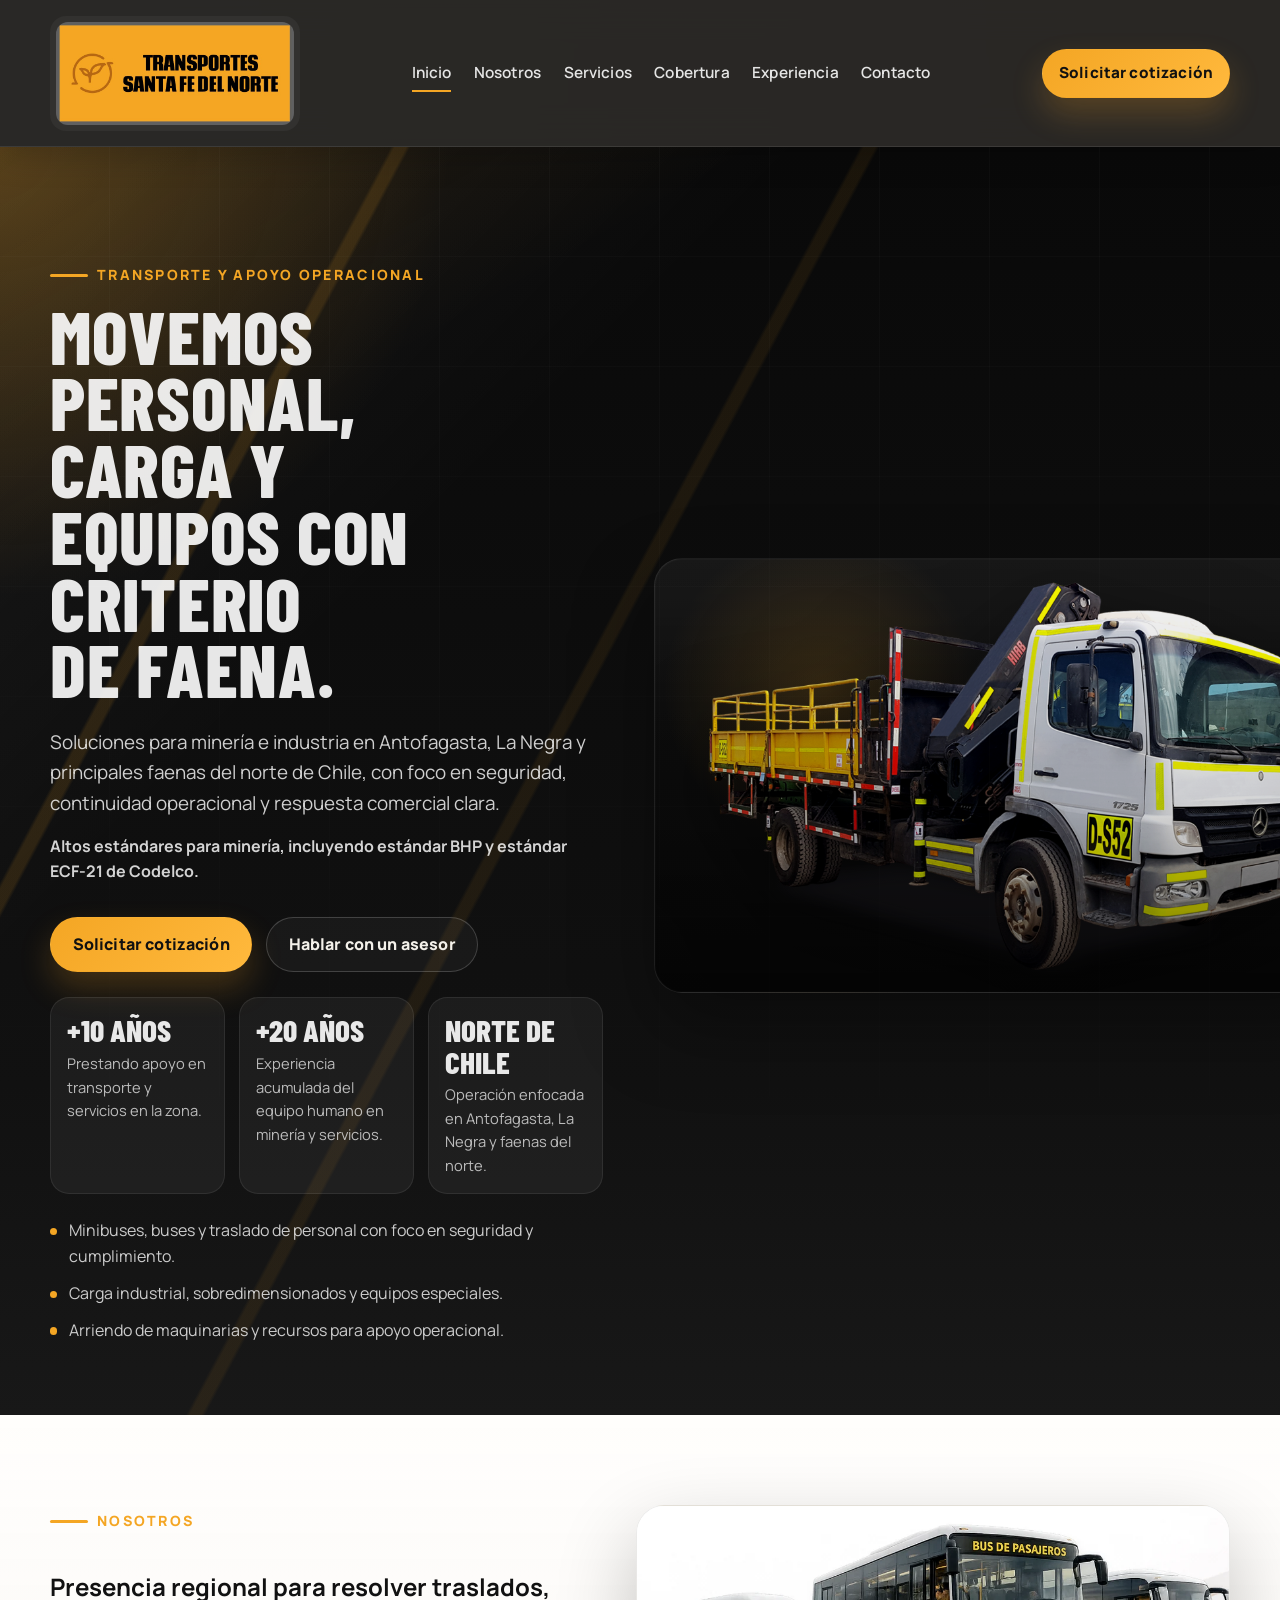
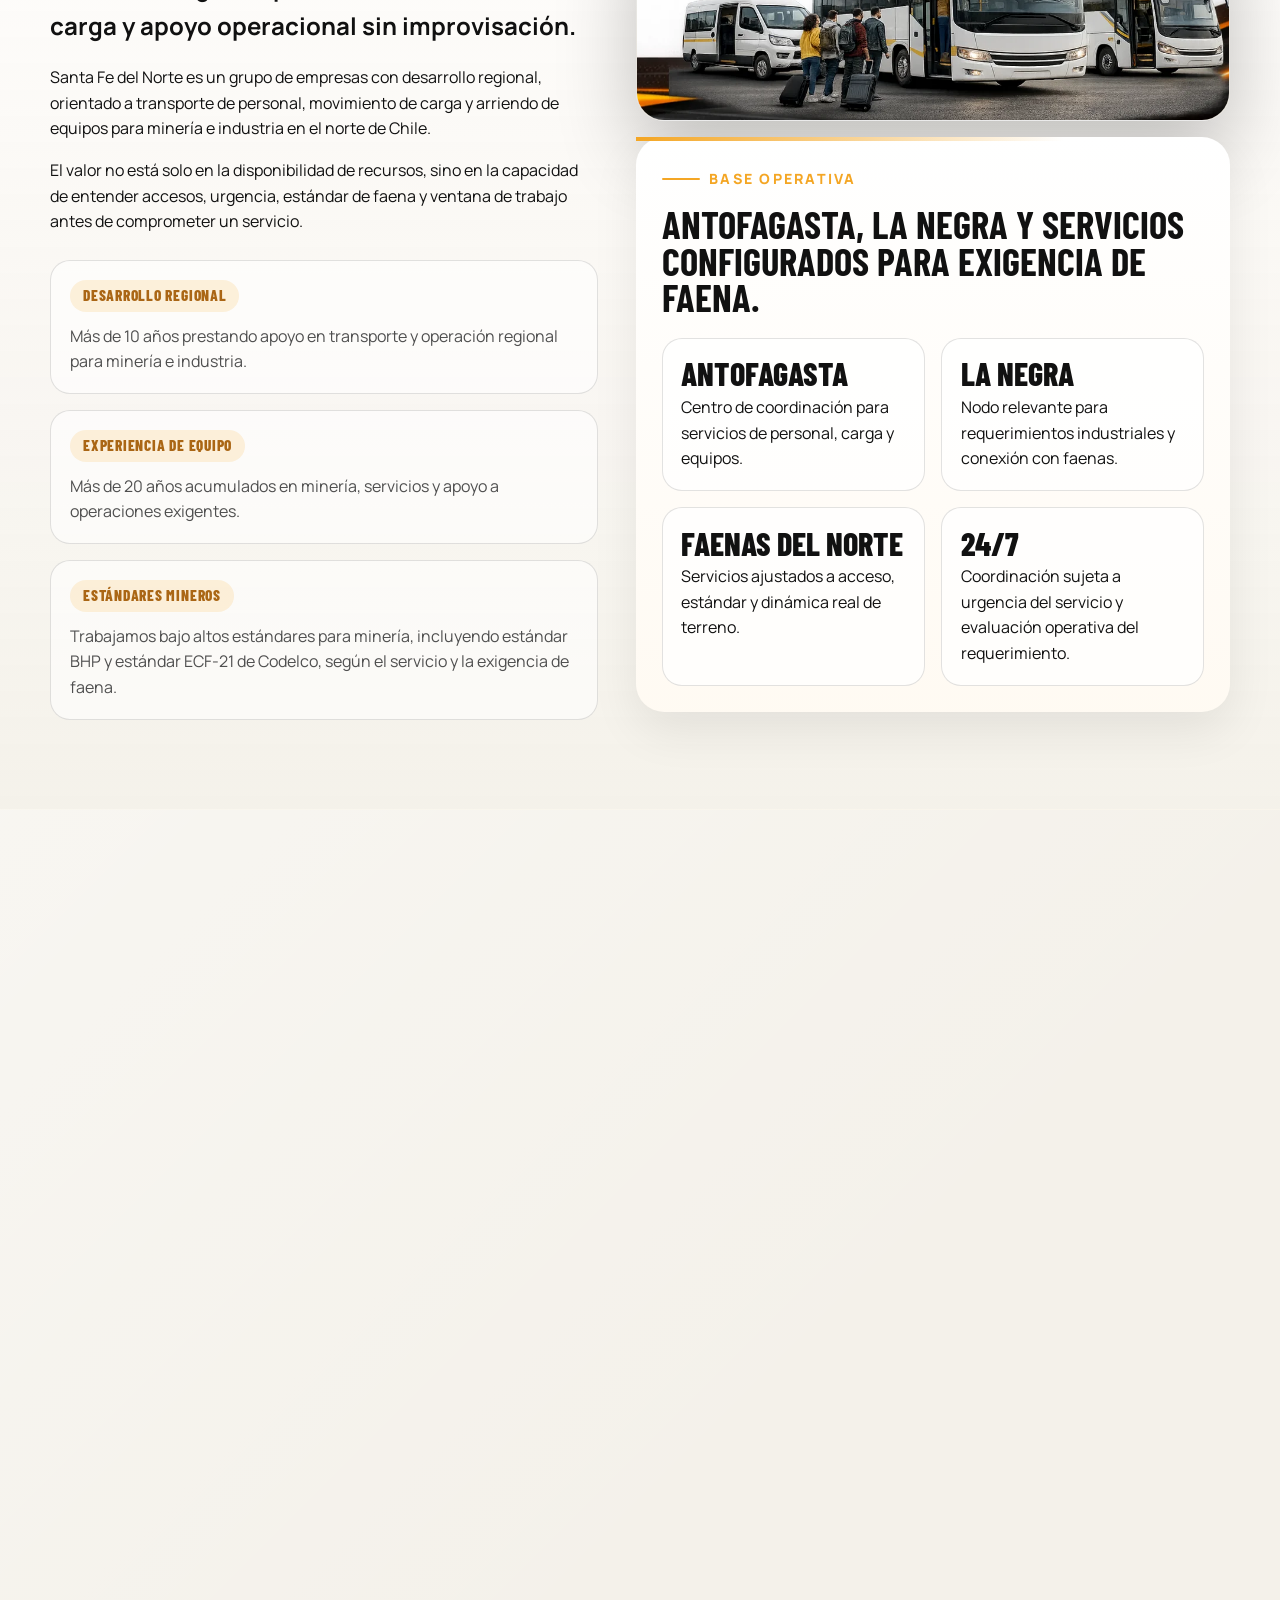
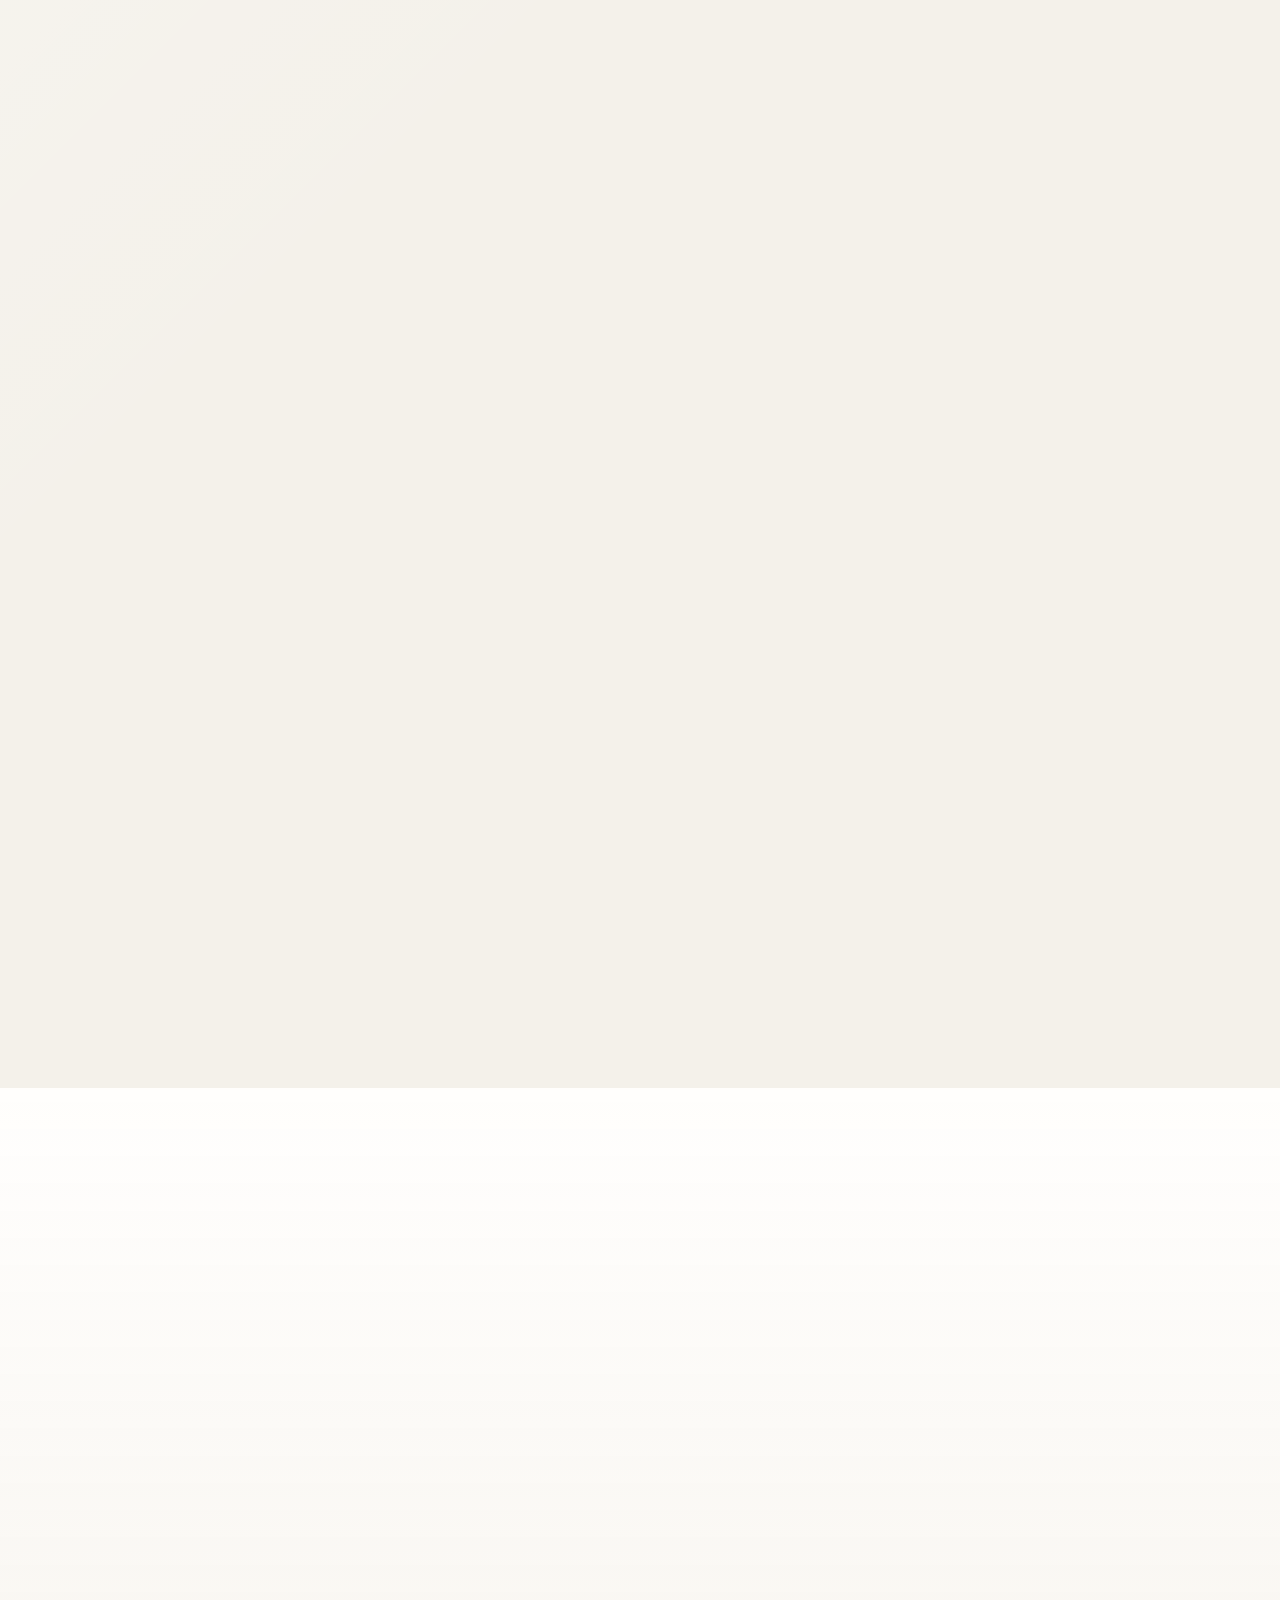
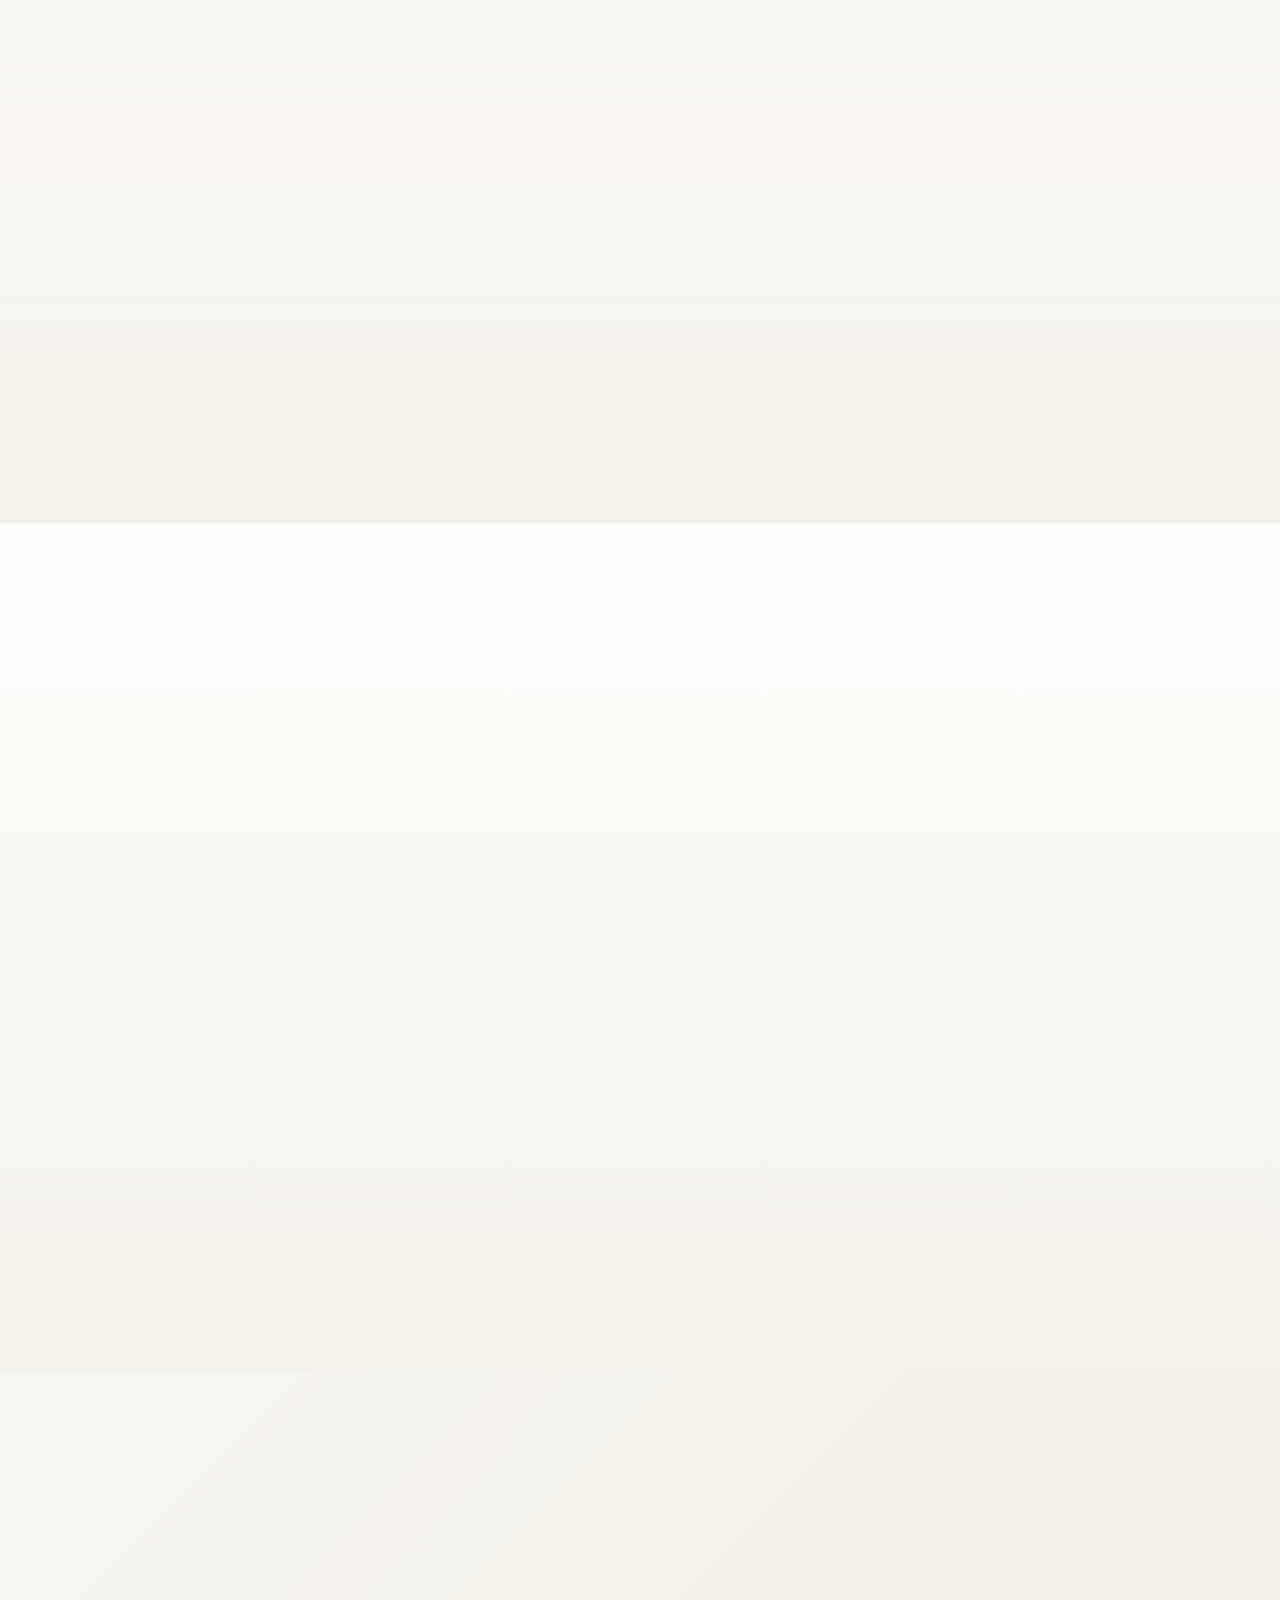
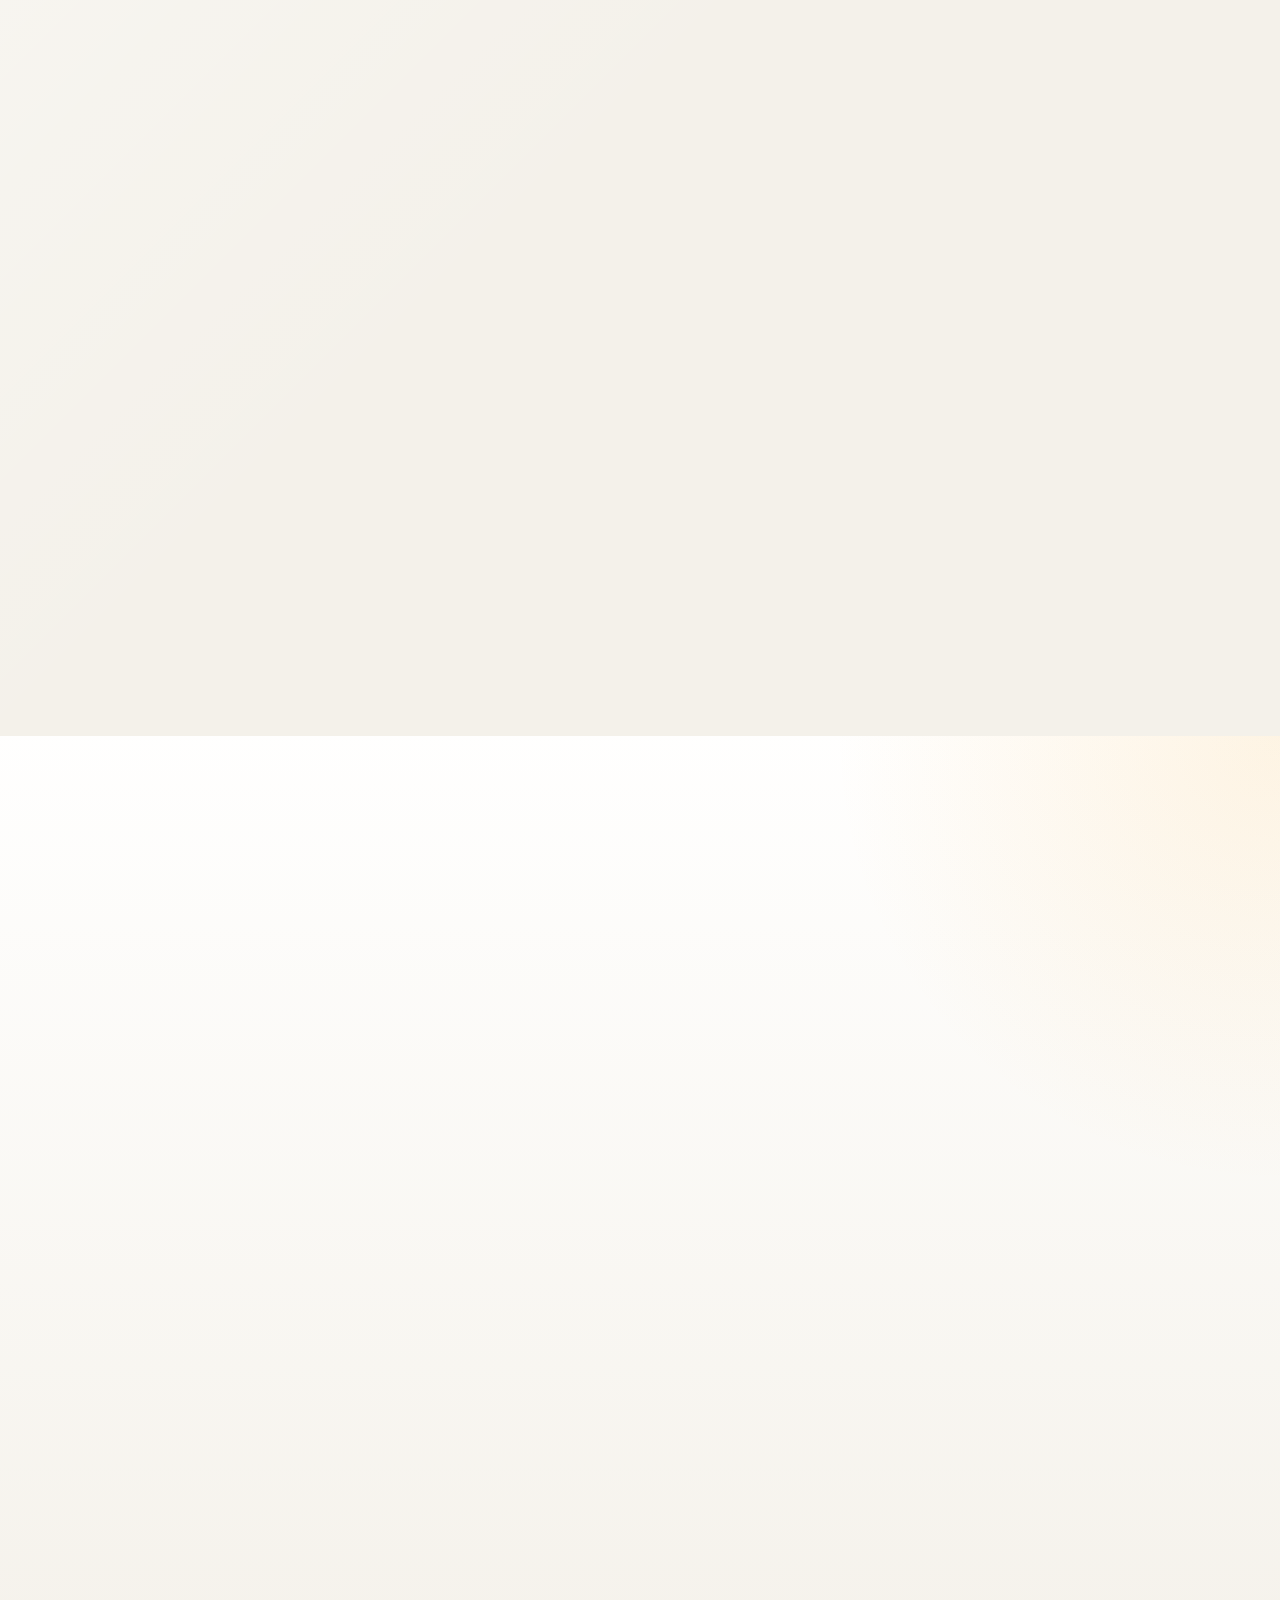
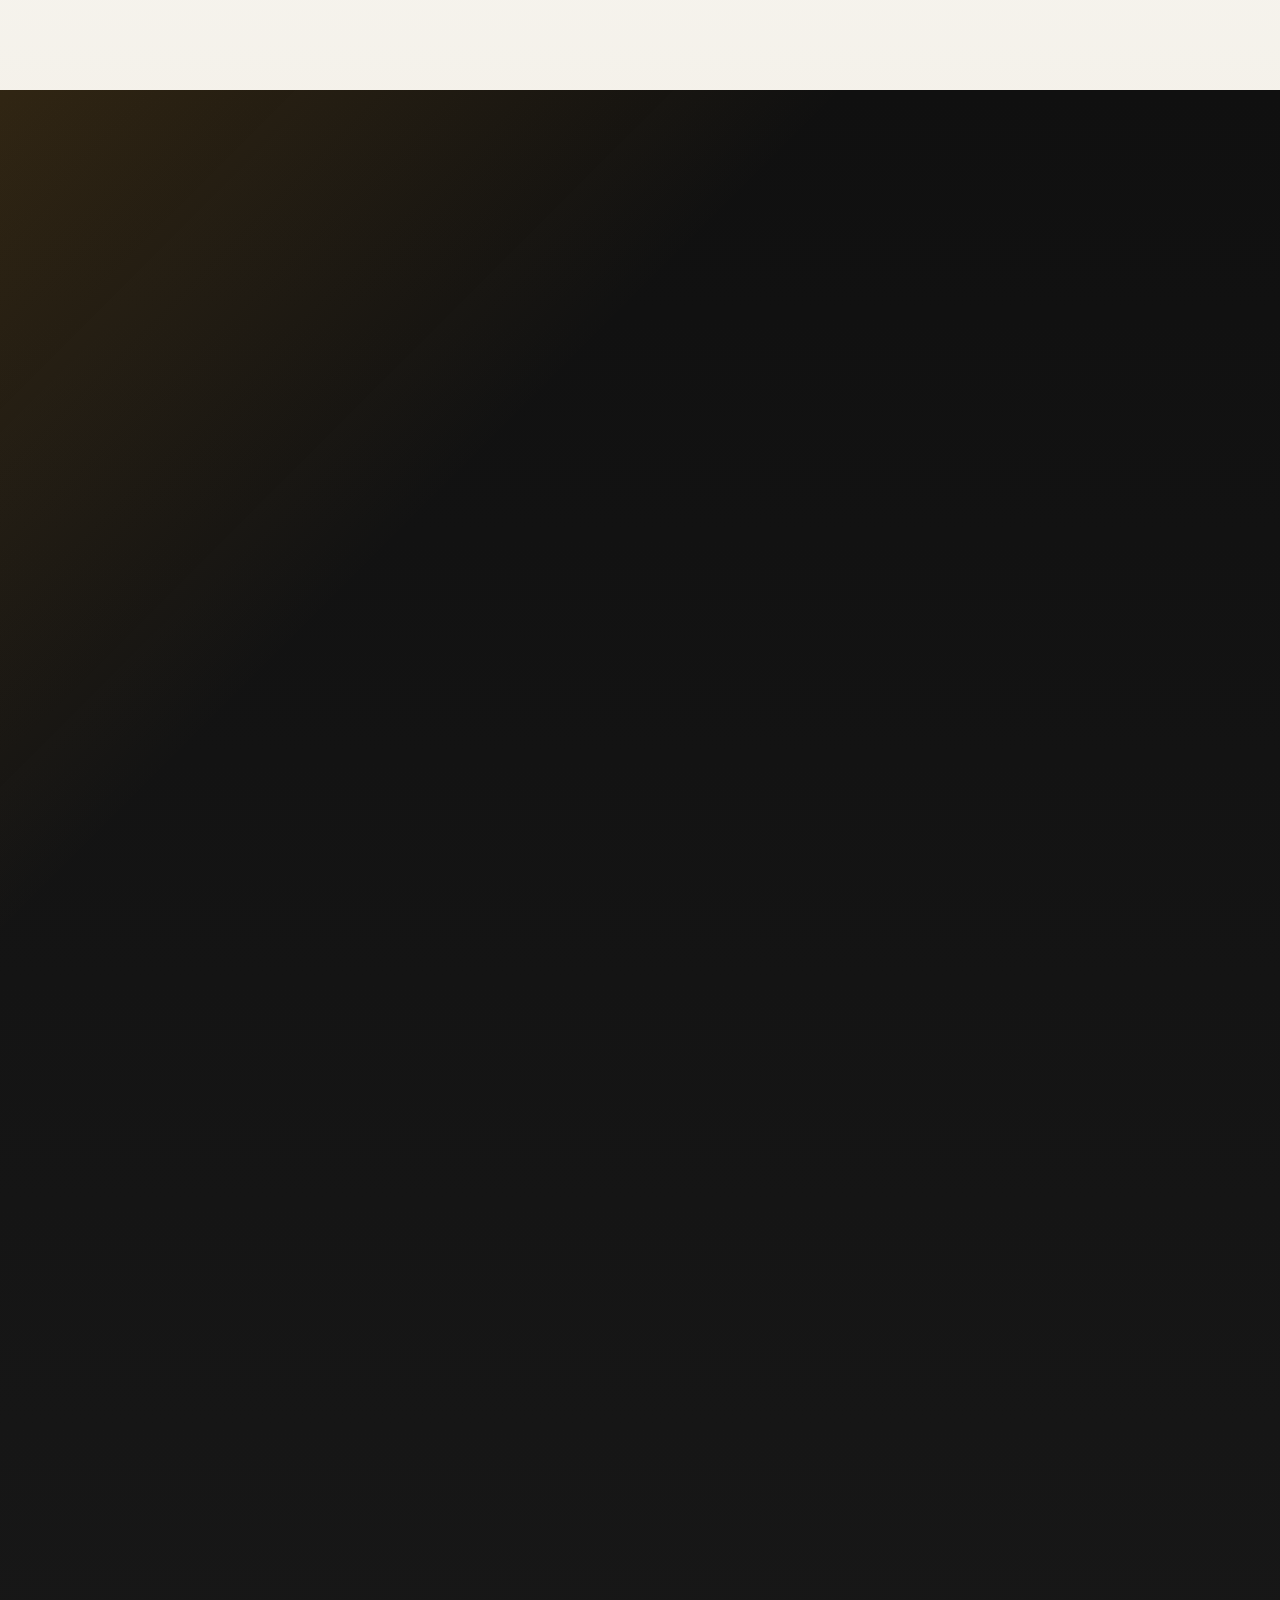
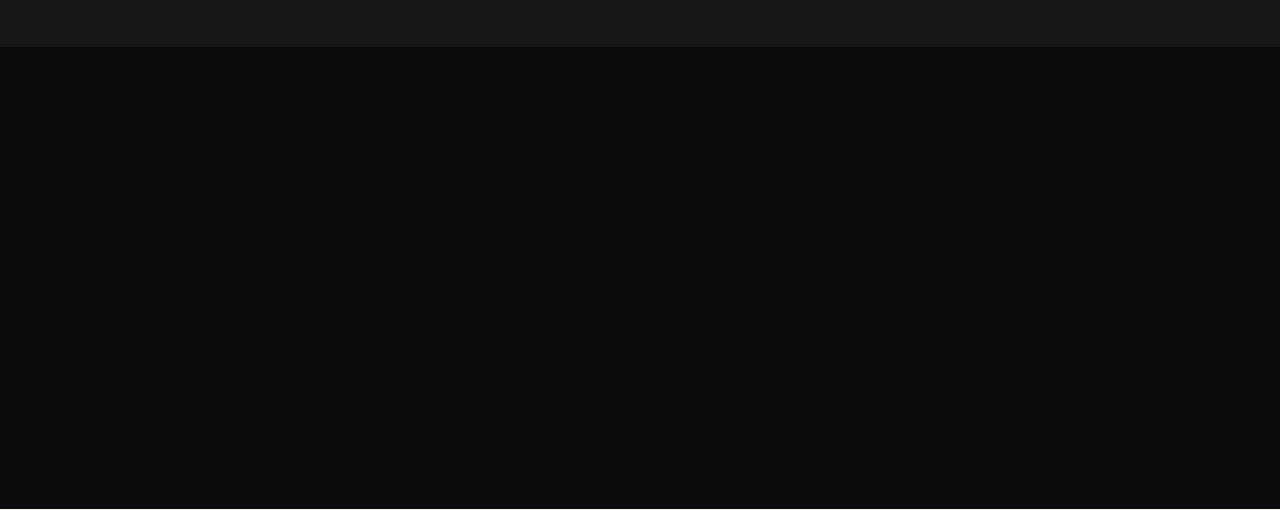
<file: index.html>
﻿<!doctype html>
<html lang="es-CL">
  <head>
    <meta charset="utf-8" />
    <meta name="viewport" content="width=device-width, initial-scale=1" />
    <title>
      Transportes Santa Fe del Norte | Transporte y arriendo de equipos para
      minería
    </title>
    <meta
      name="description"
      content="Transporte de personal, transporte de carga y arriendo de equipos para operaciones mineras e industriales en Antofagasta, La Negra y el norte de Chile. Seguridad operacional, respaldo en faena y disponibilidad 24/7."
    />
    <meta name="theme-color" content="#111111" />
    <meta name="format-detection" content="telephone=no" />
    <link
      rel="canonical"
      href="https://kcortes765.github.io/transportes-santa-fe-del-norte-web/"
    />
    <meta property="og:type" content="website" />
    <meta property="og:locale" content="es_CL" />
    <meta
      property="og:title"
      content="Transportes Santa Fe del Norte | Transporte y arriendo de equipos para minería"
    />
    <meta
      property="og:description"
      content="Soluciones de transporte de personal, carga y arriendo de equipos para operaciones mineras e industriales del norte de Chile."
    />
    <meta
      property="og:url"
      content="https://kcortes765.github.io/transportes-santa-fe-del-norte-web/"
    />
    <meta
      property="og:image"
      content="https://kcortes765.github.io/transportes-santa-fe-del-norte-web/assets/img/brand/og-cover.png"
    />
    <meta name="twitter:card" content="summary_large_image" />
    <meta name="twitter:title" content="Transportes Santa Fe del Norte" />
    <meta
      name="twitter:description"
      content="Transporte de personal, carga y arriendo de equipos para operaciones mineras e industriales."
    />
    <meta
      name="twitter:image"
      content="https://kcortes765.github.io/transportes-santa-fe-del-norte-web/assets/img/brand/og-cover.png"
    />
    <link
      rel="preload"
      href="assets/fonts/manrope-variable.woff2"
      as="font"
      type="font/woff2"
      crossorigin
    />
    <link
      rel="preload"
      href="assets/fonts/barlow-condensed-800.woff2"
      as="font"
      type="font/woff2"
      crossorigin
    />
    <link
      rel="icon"
      type="image/png"
      sizes="64x64"
      href="assets/img/brand/favicon.png"
    />
    <link rel="apple-touch-icon" href="assets/img/brand/apple-touch-icon.png" />
    <link rel="manifest" href="site.webmanifest" />
    <link rel="stylesheet" href="assets/css/fonts.css" />
    <link rel="stylesheet" href="assets/css/styles.css" />
    <script defer src="assets/js/main.js"></script>
    <script type="application/ld+json">
      {
        "@context": "https://schema.org",
        "@graph": [
          {
            "@type": "Organization",
            "@id": "https://kcortes765.github.io/transportes-santa-fe-del-norte-web/#organization",
            "name": "Transportes Santa Fe del Norte",
            "url": "https://kcortes765.github.io/transportes-santa-fe-del-norte-web/",
            "logo": "https://kcortes765.github.io/transportes-santa-fe-del-norte-web/assets/img/brand/logo-square.png",
            "description": "Soluciones de transporte de personal, carga y arriendo de equipos para minería e industria en el norte de Chile.",
            "areaServed": ["Antofagasta", "La Negra", "Norte de Chile"]
          },
          {
            "@type": "LocalBusiness",
            "@id": "https://kcortes765.github.io/transportes-santa-fe-del-norte-web/#localbusiness",
            "name": "Transportes Santa Fe del Norte",
            "url": "https://kcortes765.github.io/transportes-santa-fe-del-norte-web/",
            "image": "https://kcortes765.github.io/transportes-santa-fe-del-norte-web/assets/img/brand/og-cover.png",
            "description": "Transporte de personal, transporte de carga, arriendo de maquinarias y apoyo operacional para faenas mineras e industriales.",
            "areaServed": ["Antofagasta", "La Negra", "Norte de Chile"],
            "address": {
              "@type": "PostalAddress",
              "addressLocality": "Antofagasta",
              "addressCountry": "CL"
            },
            "telephone": "+56 9 2075 8945",
            "email": "contacto@santafedelnorte.cl"
          },
          {
            "@type": "WebSite",
            "@id": "https://kcortes765.github.io/transportes-santa-fe-del-norte-web/#website",
            "name": "Transportes Santa Fe del Norte",
            "url": "https://kcortes765.github.io/transportes-santa-fe-del-norte-web/",
            "inLanguage": "es-CL"
          }
        ]
      }
    </script>
  </head>
  <body class="page-home">
    <a class="skip-link" href="#contenido">Saltar al contenido</a>

    <header class="site-header" data-site-header>
      <div class="container site-header__inner">
        <a
          class="brand-lockup"
          href="#inicio"
          aria-label="Ir al inicio de Transportes Santa Fe del Norte"
        >
          <img
            src="assets/img/brand/logo.jpeg"
            width="832"
            height="360"
            alt="Transportes Santa Fe del Norte"
            class="brand-lockup__image"
          />
        </a>

        <nav class="site-nav" aria-label="Principal">
          <a href="#inicio" class="site-nav__link is-current">Inicio</a>
          <a href="#nosotros" class="site-nav__link">Nosotros</a>
          <a href="#servicios" class="site-nav__link">Servicios</a>
          <a href="#cobertura" class="site-nav__link">Cobertura</a>
          <a href="#experiencia" class="site-nav__link">Experiencia</a>
          <a href="#contacto" class="site-nav__link">Contacto</a>
        </nav>

        <div class="site-header__actions">
          <a class="button button--sm button--primary" href="#contacto"
            >Solicitar cotización</a
          >
          <button
            class="menu-toggle"
            type="button"
            aria-expanded="false"
            aria-controls="mobile-menu"
            data-menu-button
          >
            <span class="menu-toggle__label">Menú</span>
            <span class="menu-toggle__bars" aria-hidden="true"></span>
          </button>
        </div>
      </div>

      <div class="mobile-menu" id="mobile-menu" hidden data-mobile-panel>
        <nav class="mobile-menu__nav" aria-label="Menú móvil">
          <a href="#inicio" class="mobile-menu__link">Inicio</a>
          <a href="#nosotros" class="mobile-menu__link">Nosotros</a>
          <a href="#servicios" class="mobile-menu__link">Servicios</a>
          <a href="#cobertura" class="mobile-menu__link">Cobertura</a>
          <a href="#experiencia" class="mobile-menu__link">Experiencia</a>
          <a href="#contacto" class="mobile-menu__link">Contacto</a>
        </nav>
        <a class="button button--primary button--block" href="#contacto"
          >Coordinar requerimiento</a
        >
      </div>
    </header>

    <main id="contenido">
      <section class="hero hero--editorial" id="inicio" data-nav-section>
        <div class="container hero__layout hero__layout--editorial">
          <div class="hero__copy" data-reveal>
            <p class="eyebrow">Transporte y apoyo operacional</p>
            <h1 class="display-title">
              Movemos personal, carga y equipos con criterio de faena.
            </h1>
            <p class="hero__lead">
              Soluciones para minería e industria en Antofagasta, La Negra y
              principales faenas del norte de Chile, con foco en seguridad,
              continuidad operacional y respuesta comercial clara.
            </p>
            <p class="hero-standards">
              Altos estándares para minería, incluyendo estándar BHP y estándar
              ECF-21 de Codelco.
            </p>

            <div class="hero__actions">
              <a class="button button--primary" href="#contacto"
                >Solicitar cotización</a
              >
              <a
                class="button button--secondary"
                href="#contacto"
                data-link="whatsapp"
                data-fallback="#contacto"
                data-pending-label="Ver formulario"
              >
                <span data-link-label>Hablar con un asesor</span>
              </a>
            </div>

            <div class="hero-facts" aria-label="Resumen operacional">
              <article class="hero-facts__item">
                <span class="hero-facts__value">+10 años</span>
                <p>Prestando apoyo en transporte y servicios en la zona.</p>
              </article>
              <article class="hero-facts__item">
                <span class="hero-facts__value">+20 años</span>
                <p>
                  Experiencia acumulada del equipo humano en minería y
                  servicios.
                </p>
              </article>
              <article class="hero-facts__item">
                <span class="hero-facts__value">Norte de Chile</span>
                <p>
                  Operación enfocada en Antofagasta, La Negra y faenas del
                  norte.
                </p>
              </article>
            </div>

            <ul class="hero-proof-list" aria-label="Capacidades destacadas">
              <li>
                Minibuses, buses y traslado de personal con foco en seguridad y
                cumplimiento.
              </li>
              <li>
                Carga industrial, sobredimensionados y equipos especiales.
              </li>
              <li>
                Arriendo de maquinarias y recursos para apoyo operacional.
              </li>
            </ul>
          </div>

          <div class="hero-composition" data-reveal>
            <figure class="hero-stage">
              <img
                src="assets/img/showcase/atego-hiab-hd.png"
                alt="Camión Mercedes-Benz Atego con HIAB para apoyo operacional."
                decoding="async"
                class="scene-image scene-image--hero-truck"
              />
            </figure>
          </div>
        </div>

        <div class="container trust-ribbon" data-reveal>
          <article class="trust-ribbon__item">
            <h2>Seguridad como base</h2>
            <p>
              Servicios orientados al resguardo de personas, equipos y
              continuidad del trabajo en terreno.
            </p>
          </article>
          <article class="trust-ribbon__item">
            <h2>Cumplimiento en faena</h2>
            <p>
              Coordinación y ejecución enfocadas en tiempos de traslado, orden
              operativo y respaldo.
            </p>
          </article>
          <article class="trust-ribbon__item">
            <h2>Adaptación al estándar</h2>
            <p>
              Operación ajustada a exigencias propias de entornos mineros e
              industriales del norte.
            </p>
          </article>
          <article class="trust-ribbon__item">
            <h2>Apoyo continuo</h2>
            <p>
              Disponibilidad comercial y operativa para requerimientos que
              exigen respuesta sostenida.
            </p>
          </article>
        </div>
      </section>

      <section class="section section--light" aria-labelledby="propuesta-title">
        <div class="container">
          <div class="section-heading" data-reveal>
            <p class="eyebrow">Propuesta operacional</p>
            <h2 id="propuesta-title">
              Respaldo operativo para servicios que no admiten improvisación.
            </h2>
            <p>
              Integramos transporte de personal, carga y arriendo de equipos con
              coordinación comercial clara, criterio de faena y foco en
              continuidad operacional para proyectos mineros e industriales.
            </p>
          </div>

          <div class="pillar-grid">
            <article class="pillar-card" data-reveal>
              <span class="pillar-card__tag">Operación</span>
              <h3>Servicios pensados para continuidad operacional</h3>
              <p>
                Traslados, apoyo logístico y disponibilidad de equipos
                orientados a mantener la operación en movimiento.
              </p>
            </article>
            <article class="pillar-card" data-reveal>
              <span class="pillar-card__tag">Cobertura</span>
              <h3>Conocimiento del entorno del norte de Chile</h3>
              <p>
                Base regional, foco en Antofagasta y presencia en La Negra y
                principales faenas del norte.
              </p>
            </article>
            <article class="pillar-card" data-reveal>
              <span class="pillar-card__tag">Respaldo</span>
              <h3>Equipo humano con experiencia en minería y servicios</h3>
              <p>
                Experiencia acumulada para responder con criterio operativo,
                seguridad y trato comercial serio.
              </p>
            </article>
          </div>
        </div>
      </section>

      <section class="section section--paper" id="nosotros" data-nav-section>
        <div class="container about-story">
          <div class="about-story__copy" data-reveal>
            <p class="eyebrow">Nosotros</p>
            <h2>
              Presencia regional para resolver traslados, carga y apoyo
              operacional sin improvisación.
            </h2>
            <p>
              Santa Fe del Norte es un grupo de empresas con desarrollo
              regional, orientado a transporte de personal, movimiento de carga
              y arriendo de equipos para minería e industria en el norte de
              Chile.
            </p>
            <p>
              El valor no está solo en la disponibilidad de recursos, sino en la
              capacidad de entender accesos, urgencia, estándar de faena y
              ventana de trabajo antes de comprometer un servicio.
            </p>
            <div class="about-story__points">
              <article class="about-story__point">
                <span>Desarrollo regional</span>
                <p>
                  Más de 10 años prestando apoyo en transporte y operación
                  regional para minería e industria.
                </p>
              </article>
              <article class="about-story__point">
                <span>Experiencia de equipo</span>
                <p>
                  Más de 20 años acumulados en minería, servicios y apoyo a
                  operaciones exigentes.
                </p>
              </article>
              <article class="about-story__point">
                <span>Estándares mineros</span>
                <p>
                  Trabajamos bajo altos estándares para minería, incluyendo
                  estándar BHP y estándar ECF-21 de Codelco, según el servicio y
                  la exigencia de faena.
                </p>
              </article>
            </div>
          </div>

          <div class="about-story__visual" data-reveal>
            <figure class="about-story__scene">
              <img
                src="assets/img/showcase/passenger-fleet.webp"
                width="1180"
                height="362"
                alt="Minibús y buses disponibles para traslado de personal."
                loading="lazy"
                decoding="async"
                class="scene-image scene-image--about"
              />
            </figure>

            <article class="about-story__panel">
              <p class="eyebrow eyebrow--accent">Base operativa</p>
              <h3>
                Antofagasta, La Negra y servicios configurados para exigencia de
                faena.
              </h3>

              <div class="about-stat-grid">
                <article class="about-stat">
                  <span class="about-stat__value">Antofagasta</span>
                  <p>
                    Centro de coordinación para servicios de personal, carga y
                    equipos.
                  </p>
                </article>
                <article class="about-stat">
                  <span class="about-stat__value">La Negra</span>
                  <p>
                    Nodo relevante para requerimientos industriales y conexión
                    con faenas.
                  </p>
                </article>
                <article class="about-stat">
                  <span class="about-stat__value">Faenas del norte</span>
                  <p>
                    Servicios ajustados a acceso, estándar y dinámica real de
                    terreno.
                  </p>
                </article>
                <article class="about-stat">
                  <span class="about-stat__value">24/7</span>
                  <p>
                    Coordinación sujeta a urgencia del servicio y evaluación
                    operativa del requerimiento.
                  </p>
                </article>
              </div>
            </article>
          </div>
        </div>
      </section>

      <section class="section section--light" id="servicios" data-nav-section>
        <div class="container">
          <div class="section-heading section-heading--wide" data-reveal>
            <p class="eyebrow">Servicios</p>
            <h2>Capacidades concretas para transporte, carga y equipos.</h2>
            <p>
              La oferta se presenta con foco operativo: qué se resuelve, con qué
              tipo de recursos y bajo qué lógica de cumplimiento.
            </p>
          </div>

          <div class="service-showcase">
            <article class="service-spotlight" data-reveal>
              <div class="service-spotlight__media">
                <img
                  src="assets/img/showcase/van-mercedes-benz-sprinter-517.webp"
                  alt="Van Mercedes-Benz Sprinter para traslado de personal."
                  loading="lazy"
                  decoding="async"
                  class="scene-image scene-image--passenger-vehicle"
                />
              </div>
              <div class="service-spotlight__body">
                <span class="service-spotlight__tag"
                  >Transporte de personal</span
                >
                <h3>
                  Traslados internos y externos con foco en seguridad y tiempos.
                </h3>
                <p>
                  Servicio pensado para faenas que requieren puntualidad,
                  respaldo operativo y adaptación a acreditaciones y exigencias
                  propias del entorno minero.
                </p>
                <ul class="check-list">
                  <li>Minibuses, vans y buses para traslado de personal.</li>
                  <li>Operación alineada a exigencias de faena.</li>
                  <li>Coordinación según acceso, ventana y urgencia.</li>
                </ul>
              </div>
            </article>

            <article class="service-spotlight" data-reveal>
              <div class="service-spotlight__media">
                <img
                  src="assets/img/showcase/pvo.jpg"
                  alt="Camión pluma para transporte de carga y apoyo operacional."
                  loading="lazy"
                  decoding="async"
                  class="scene-image scene-image--cargo-vehicle"
                />
              </div>
              <div class="service-spotlight__body">
                <span class="service-spotlight__tag">Transporte de carga</span>
                <h3>
                  Carga industrial, equipos especiales y sobredimensionados.
                </h3>
                <p>
                  Soluciones de traslado para cargas operacionales e
                  industriales, con alternativas según tipo de equipo, condición
                  de ruta y complejidad del movimiento.
                </p>
                <ul class="check-list">
                  <li>Bateas, ramplas y porta contenedor.</li>
                  <li>Camas bajas para equipos y maquinaria.</li>
                  <li>Cargas especiales y sobredimensionadas.</li>
                </ul>
              </div>
            </article>

            <article class="service-spotlight" data-reveal>
              <div class="service-spotlight__media">
                <img
                  src="assets/img/showcase/99-2.jpg"
                  alt="Camión grúa para arriendo y apoyo operacional."
                  loading="lazy"
                  decoding="async"
                  class="scene-image scene-image--equipment-vehicle"
                />
              </div>
              <div class="service-spotlight__body">
                <span class="service-spotlight__tag">Arriendo de equipos</span>
                <h3>
                  Flota, maquinarias y respaldo para sostener la operación.
                </h3>
                <p>
                  Disponibilidad de equipos y maquinaria para operaciones
                  mineras e industriales, con posibilidad de servicio con
                  operador según el tipo de requerimiento.
                </p>
                <ul class="check-list">
                  <li>Sprinter, 4x4, camionetas y camiones 3/4.</li>
                  <li>Camiones pluma, generadores y transformadores.</li>
                  <li>Recursos para apoyo operacional en terreno.</li>
                </ul>
              </div>
            </article>
          </div>
        </div>
      </section>

      <section class="section section--paper" aria-labelledby="flota-title">
        <div class="container fleet-showcase">
          <div class="section-heading section-heading--wide" data-reveal>
            <p class="eyebrow">Flota y equipos</p>
            <h2 id="flota-title">
              Recursos visibles para transporte de personal y apoyo operacional.
            </h2>
            <p>
              Disponibilidad de vans, minibuses, camiones pluma y equipos para
              responder con respaldo en terreno y criterio de faena.
            </p>
          </div>

          <div class="fleet-grid">
            <article class="fleet-card" data-reveal>
              <div class="fleet-card__media">
                <img
                  src="assets/img/showcase/frontside-v2-6.png"
                  alt="Minibús frontal para transporte de personal."
                  loading="lazy"
                  decoding="async"
                  class="scene-image scene-image--fleet-card scene-image--fleet-frontside"
                />
              </div>
              <div class="fleet-card__body">
                <h3>Minibús de personal</h3>
                <p>
                  Solución para traslados internos y externos bajo exigencias de
                  seguridad y puntualidad.
                </p>
              </div>
            </article>

            <article class="fleet-card" data-reveal>
              <div class="fleet-card__media">
                <img
                  src="assets/img/showcase/pvo.jpg"
                  alt="Camión con pluma para apoyo operacional y carga."
                  loading="lazy"
                  decoding="async"
                  class="scene-image scene-image--fleet-card scene-image--fleet-pvo"
                />
              </div>
              <div class="fleet-card__body">
                <h3>Camión pluma</h3>
                <p>
                  Recurso para carga, montaje y apoyo a requerimientos
                  operacionales en terreno.
                </p>
              </div>
            </article>

            <article class="fleet-card" data-reveal>
              <div class="fleet-card__media">
                <img
                  src="assets/img/showcase/99-2.jpg"
                  alt="Camión grúa para apoyo operacional pesado."
                  loading="lazy"
                  decoding="async"
                  class="scene-image scene-image--fleet-card scene-image--fleet-99"
                />
              </div>
              <div class="fleet-card__body">
                <h3>Camión grúa</h3>
                <p>
                  Respuesta para apoyo pesado, movimiento de equipos y faenas
                  que requieren recursos especializados.
                </p>
              </div>
            </article>
          </div>
        </div>
      </section>

      <section class="section section--dark" aria-labelledby="porque-title">
        <div class="container">
          <div class="section-heading section-heading--dark" data-reveal>
            <p class="eyebrow eyebrow--accent">Por qué elegirnos</p>
            <h2 id="porque-title">
              Criterios que importan cuando el servicio impacta la operación.
            </h2>
            <p>
              La propuesta comercial se apoya en seguridad operacional,
              cumplimiento y capacidad para ajustarse a la dinámica de faena sin
              sobreprometer ni caer en mensajes vacíos.
            </p>
          </div>

          <div class="advantage-grid">
            <article class="advantage-card" data-reveal>
              <h3>Seguridad operacional</h3>
              <p>
                Procesos y servicios orientados al resguardo de personas,
                equipos y continuidad de la operación.
              </p>
            </article>
            <article class="advantage-card" data-reveal>
              <h3>Cumplimiento en faena</h3>
              <p>
                Coordinación, puntualidad y ejecución confiable para servicios
                que no admiten improvisación.
              </p>
            </article>
            <article class="advantage-card" data-reveal>
              <h3>Adaptación al estándar del sector</h3>
              <p>
                Servicio alineado a exigencias operacionales de la industria
                minera e industrial del norte.
              </p>
            </article>
            <article class="advantage-card" data-reveal>
              <h3>Respaldo técnico y humano</h3>
              <p>
                Equipo con experiencia en terreno y capacidad para responder a
                requerimientos de alta exigencia.
              </p>
            </article>
          </div>
        </div>
      </section>

      <section class="section section--paper" id="cobertura" data-nav-section>
        <div class="container coverage-layout">
          <div class="coverage-board" data-reveal>
            <div class="coverage-board__line" aria-hidden="true"></div>
            <article class="coverage-stop coverage-stop--base">
              <span class="coverage-stop__label">Base</span>
              <h3>Antofagasta</h3>
              <p>Centro de coordinación comercial y salida operativa.</p>
            </article>
            <article class="coverage-stop coverage-stop--secondary">
              <span class="coverage-stop__label">Nodo</span>
              <h3>La Negra</h3>
              <p>Zona clave para industria, montaje y conexión con faena.</p>
            </article>
            <article class="coverage-stop coverage-stop--north">
              <span class="coverage-stop__label">Cobertura</span>
              <h3>Faenas del norte</h3>
              <p>
                Atención a requerimientos según acceso, estándar y tipo de
                servicio.
              </p>
            </article>
          </div>

          <div class="content-block content-block--coverage" data-reveal>
            <p class="eyebrow">Cobertura y operación</p>
            <h2>
              Cobertura regional enfocada en Antofagasta, La Negra y faena.
            </h2>
            <p>
              La empresa concentra su presencia en Antofagasta, La Negra y
              principales faenas del norte de Chile, con servicios para
              transporte de personal, carga industrial y apoyo con equipos.
            </p>
            <div class="coverage-detail-grid">
              <article class="coverage-detail">
                <h3>Despacho y coordinación</h3>
                <p>
                  La planificación se ajusta a fecha, horario, urgencia y
                  condición del servicio.
                </p>
              </article>
              <article class="coverage-detail">
                <h3>Accesos y estándar</h3>
                <p>
                  Cada requerimiento se evalúa con criterio de faena, no como
                  una cobertura genérica.
                </p>
              </article>
              <article class="coverage-detail">
                <h3>Personal, carga y equipos</h3>
                <p>
                  La operación se configura según volumen, recursos y entorno de
                  trabajo.
                </p>
              </article>
            </div>
          </div>
        </div>
      </section>

      <section class="section section--light" id="experiencia" data-nav-section>
        <div class="container experience-redesign">
          <div class="section-heading section-heading--wide" data-reveal>
            <p class="eyebrow">Experiencia</p>
            <h2>
              Experiencia relacionada con minería, energía y servicios
              industriales.
            </h2>
            <p>
              La trayectoria comercial presentada por la empresa muestra
              participación en entornos donde la exigencia no es teórica:
              mantenimiento industrial, energía, montaje y operación minera.
            </p>
          </div>

          <div class="experience-redesign__grid">
            <figure class="experience-redesign__logos" data-reveal>
              <img
                src="assets/img/showcase/experience-logos-clean.webp"
                width="960"
                height="391"
                alt="Logos de empresas presentes en la experiencia comercial de Santa Fe del Norte."
                loading="lazy"
                decoding="async"
                class="scene-image scene-image--logos"
              />
            </figure>

            <div class="experience-redesign__content" data-reveal>
              <article class="experience-redesign__card">
                <span class="experience-panel__tag">Respaldo comercial</span>
                <h3>Referencias visibles para una propuesta más creíble.</h3>
                <ul class="check-list check-list--tight">
                  <li>
                    Presencia comercial en minería, energía y montaje
                    industrial.
                  </li>
                  <li>
                    Requerimientos donde cumplimiento, acceso y seguridad pesan
                    más que el discurso.
                  </li>
                  <li>
                    Servicios que combinan traslado de personal, movimiento de
                    carga y apoyo con equipos.
                  </li>
                  <li>
                    Antecedentes y referencias disponibles por canal comercial.
                  </li>
                </ul>
              </article>
            </div>
          </div>
        </div>
      </section>

      <section class="section section--paper section--workflow" id="faq">
        <div class="container workflow-layout">
          <div class="workflow-copy" data-reveal>
            <p class="eyebrow">Cómo coordinamos</p>
            <h2>
              Menos fricción comercial, más claridad para mover el servicio.
            </h2>
            <p>
              El proceso se plantea para levantar rápido el requerimiento,
              dimensionar recursos y responder con una conversación comercial
              más útil.
            </p>

            <div class="workflow-steps">
              <article class="workflow-step">
                <span class="workflow-step__index">01</span>
                <div>
                  <h3>Levantamiento</h3>
                  <p>
                    Tipo de servicio, ubicación, fecha, horario y urgencia del
                    requerimiento.
                  </p>
                </div>
              </article>
              <article class="workflow-step">
                <span class="workflow-step__index">02</span>
                <div>
                  <h3>Evaluación operativa</h3>
                  <p>
                    Se revisa acceso, estándar de faena, volumen, recursos y
                    modalidad del servicio.
                  </p>
                </div>
              </article>
              <article class="workflow-step">
                <span class="workflow-step__index">03</span>
                <div>
                  <h3>Coordinación comercial</h3>
                  <p>
                    Se responde con factibilidad, alcance inicial y condiciones
                    para avanzar.
                  </p>
                </div>
              </article>
            </div>
          </div>

          <div class="workflow-faq" data-reveal>
            <div class="workflow-faq__heading">
              <p class="eyebrow">Preguntas clave</p>
              <h3>Información útil antes de cotizar.</h3>
            </div>

            <div class="accordion">
              <article class="accordion-item">
                <h3>
                  <button
                    class="accordion-trigger"
                    type="button"
                    aria-expanded="true"
                    aria-controls="faq-1"
                    id="faq-trigger-1"
                  >
                    ¿Qué servicios ofrece Santa Fe del Norte?
                  </button>
                </h3>
                <div
                  class="accordion-panel"
                  id="faq-1"
                  role="region"
                  aria-labelledby="faq-trigger-1"
                >
                  <p>
                    Transporte de personal, transporte de carga, arriendo de
                    maquinarias y apoyo a la logística operacional para minería
                    e industria.
                  </p>
                </div>
              </article>
              <article class="accordion-item">
                <h3>
                  <button
                    class="accordion-trigger"
                    type="button"
                    aria-expanded="false"
                    aria-controls="faq-2"
                    id="faq-trigger-2"
                  >
                    ¿En qué zonas operan?
                  </button>
                </h3>
                <div
                  class="accordion-panel"
                  id="faq-2"
                  role="region"
                  aria-labelledby="faq-trigger-2"
                  hidden
                >
                  <p>
                    La cobertura considera Antofagasta, La Negra y principales
                    faenas del norte de Chile, según el tipo de requerimiento.
                  </p>
                </div>
              </article>
              <article class="accordion-item">
                <h3>
                  <button
                    class="accordion-trigger"
                    type="button"
                    aria-expanded="false"
                    aria-controls="faq-3"
                    id="faq-trigger-3"
                  >
                    ¿Pueden adaptarse a estándares de faena minera?
                  </button>
                </h3>
                <div
                  class="accordion-panel"
                  id="faq-3"
                  role="region"
                  aria-labelledby="faq-trigger-3"
                  hidden
                >
                  <p>
                    Sí. El servicio se plantea para operar bajo exigencias de
                    acceso, acreditación y cumplimiento propias del entorno
                    minero e industrial.
                  </p>
                </div>
              </article>
              <article class="accordion-item">
                <h3>
                  <button
                    class="accordion-trigger"
                    type="button"
                    aria-expanded="false"
                    aria-controls="faq-4"
                    id="faq-trigger-4"
                  >
                    ¿Ofrecen equipos con operador?
                  </button>
                </h3>
                <div
                  class="accordion-panel"
                  id="faq-4"
                  role="region"
                  aria-labelledby="faq-trigger-4"
                  hidden
                >
                  <p>
                    Sí. Según la naturaleza del servicio, se puede considerar
                    arriendo de equipos con operador.
                  </p>
                </div>
              </article>
              <article class="accordion-item">
                <h3>
                  <button
                    class="accordion-trigger"
                    type="button"
                    aria-expanded="false"
                    aria-controls="faq-5"
                    id="faq-trigger-5"
                  >
                    ¿Atienden requerimientos operacionales 24/7?
                  </button>
                </h3>
                <div
                  class="accordion-panel"
                  id="faq-5"
                  role="region"
                  aria-labelledby="faq-trigger-5"
                  hidden
                >
                  <p>
                    La disponibilidad puede contemplar atención 24/7, pero la
                    modalidad exacta debe confirmarse según urgencia y
                    requerimiento operativo.
                  </p>
                </div>
              </article>
            </div>
          </div>
        </div>
      </section>

      <section
        class="section section--dark section--contact"
        id="contacto"
        data-nav-section
      >
        <div class="container contact-layout contact-layout--editorial">
          <div class="content-block" data-reveal>
            <p class="eyebrow eyebrow--accent">Contacto</p>
            <h2>Coordina tu requerimiento con información operativa clara.</h2>
            <p>
              Este formulario concentra la información mínima necesaria para
              evaluar transporte, carga o equipos sin dar vueltas innecesarias.
            </p>

            <div class="contact-brief-grid">
              <article class="contact-brief-card">
                <span class="contact-brief-card__label">Servicio</span>
                <strong>Personal, carga o equipos</strong>
                <p>Indica el tipo de necesidad y el contexto del trabajo.</p>
              </article>
              <article class="contact-brief-card">
                <span class="contact-brief-card__label">Ubicación</span>
                <strong>Faena, base o punto de despacho</strong>
                <p>
                  La cobertura y la logística cambian según el entorno
                  operativo.
                </p>
              </article>
              <article class="contact-brief-card">
                <span class="contact-brief-card__label">Ventana</span>
                <strong>Fecha, horario y urgencia</strong>
                <p>
                  Eso permite dimensionar recursos y coordinar con más
                  precisión.
                </p>
              </article>
            </div>

            <div class="contact-note">
              <h3>Contacto directo</h3>
              <p>
                También puedes escribir o llamar directo para coordinar tu
                requerimiento comercial.
              </p>
              <p>
                <strong>Teléfono:</strong>
                <a href="#contacto" data-link="phone" data-fallback="#contacto"
                  ><span data-field="phone">+56 9 2075 8945</span></a
                >
              </p>
              <p>
                <strong>Correo:</strong>
                <a href="#contacto" data-link="email" data-fallback="#contacto"
                  ><span data-field="email"
                    >contacto@santafedelnorte.cl</span
                  ></a
                >
              </p>
            </div>
          </div>

          <form
            class="contact-form"
            id="contacto-formulario"
            method="post"
            novalidate
            data-contact-form
            data-reveal
          >
            <div class="form-heading">
              <p class="eyebrow">Solicitud comercial</p>
              <h3>Enviar requerimiento</h3>
              <p>
                Comparte el contexto operativo y el tipo de servicio para
                responder con una propuesta más afinada.
              </p>
            </div>

            <div class="form-grid">
              <label class="field">
                <span>Nombre</span>
                <input type="text" name="nombre" autocomplete="name" required />
              </label>
              <label class="field">
                <span>Empresa</span>
                <input
                  type="text"
                  name="empresa"
                  autocomplete="organization"
                  required
                />
              </label>
              <label class="field">
                <span>Cargo</span>
                <input
                  type="text"
                  name="cargo"
                  autocomplete="organization-title"
                />
              </label>
              <label class="field">
                <span>Teléfono</span>
                <input
                  type="tel"
                  name="telefono"
                  autocomplete="tel"
                  inputmode="tel"
                  required
                />
              </label>
              <label class="field">
                <span>Correo</span>
                <input
                  type="email"
                  name="correo"
                  autocomplete="email"
                  required
                />
              </label>
              <label class="field">
                <span>Servicio requerido</span>
                <select name="servicio" required>
                  <option value="">Seleccionar</option>
                  <option value="transporte-personal">
                    Transporte de personal
                  </option>
                  <option value="transporte-carga">Transporte de carga</option>
                  <option value="arriendo-equipos">
                    Arriendo de maquinarias y equipos
                  </option>
                  <option value="logistica-operacional">
                    Apoyo logístico operacional
                  </option>
                </select>
              </label>
              <label class="field field--full">
                <span>Mensaje</span>
                <textarea
                  name="mensaje"
                  rows="6"
                  required
                  placeholder="Describe brevemente faena o ubicación, fecha, horario, volumen de carga o cantidad de personas/equipos."
                ></textarea>
              </label>
            </div>

            <div class="form-actions">
              <button class="button button--primary" type="submit">
                Enviar solicitud
              </button>
              <p class="form-helper" id="contacto-helper">
                Incluye cualquier restricción de acceso, estándar o nivel de
                urgencia para acelerar la evaluación.
              </p>
            </div>

            <p
              class="form-status"
              role="status"
              aria-live="polite"
              data-form-status
            ></p>
          </form>
        </div>
      </section>
    </main>

    <footer class="site-footer">
      <div class="container site-footer__grid">
        <div class="site-footer__brand">
          <img
            src="assets/img/brand/logo.jpeg"
            width="832"
            height="360"
            alt="Transportes Santa Fe del Norte"
          />
          <p>
            Soluciones de transporte, arriendo de equipos y apoyo operacional
            para minería e industria en el norte de Chile.
          </p>
        </div>

        <nav class="site-footer__nav" aria-label="Secundaria">
          <a href="#nosotros">Nosotros</a>
          <a href="#servicios">Servicios</a>
          <a href="#cobertura">Cobertura</a>
          <a href="#contacto">Contacto</a>
          <a href="privacidad.html">Privacidad</a>
        </nav>

        <div class="site-footer__contact">
          <p data-hide-if-pending>
            <strong>Teléfono:</strong>
            <span data-field="phone" data-pending="Completar teléfono comercial"
              >Completar teléfono comercial</span
            >
          </p>
          <p data-hide-if-pending>
            <strong>Correo:</strong>
            <span data-field="email" data-pending="Completar correo comercial"
              >Completar correo comercial</span
            >
          </p>
          <p data-hide-if-pending>
            <strong>Base:</strong>
            <span
              data-field="address"
              data-pending="Completar dirección o base operativa"
              >Completar dirección o base operativa</span
            >
          </p>
          <p class="site-footer__contact-note">
            Formulario de requerimientos disponible para coordinación comercial.
          </p>
        </div>
      </div>

      <div class="container site-footer__bottom">
        <p>
          &copy; <span data-current-year></span> Transportes Santa Fe del Norte.
          Todos los derechos reservados.
        </p>
        <p><a href="privacidad.html">Política de privacidad</a></p>
      </div>
    </footer>

    <div class="mobile-cta-bar" aria-label="Acciones rápidas de contacto">
      <a class="button button--primary button--block" href="#contacto"
        >Cotizar</a
      >
      <a
        class="button button--secondary button--block"
        href="#contacto"
        data-link="whatsapp"
        data-fallback="#contacto"
      >
        <span data-link-label>Contacto directo</span>
      </a>
    </div>
  </body>
</html>
</file>
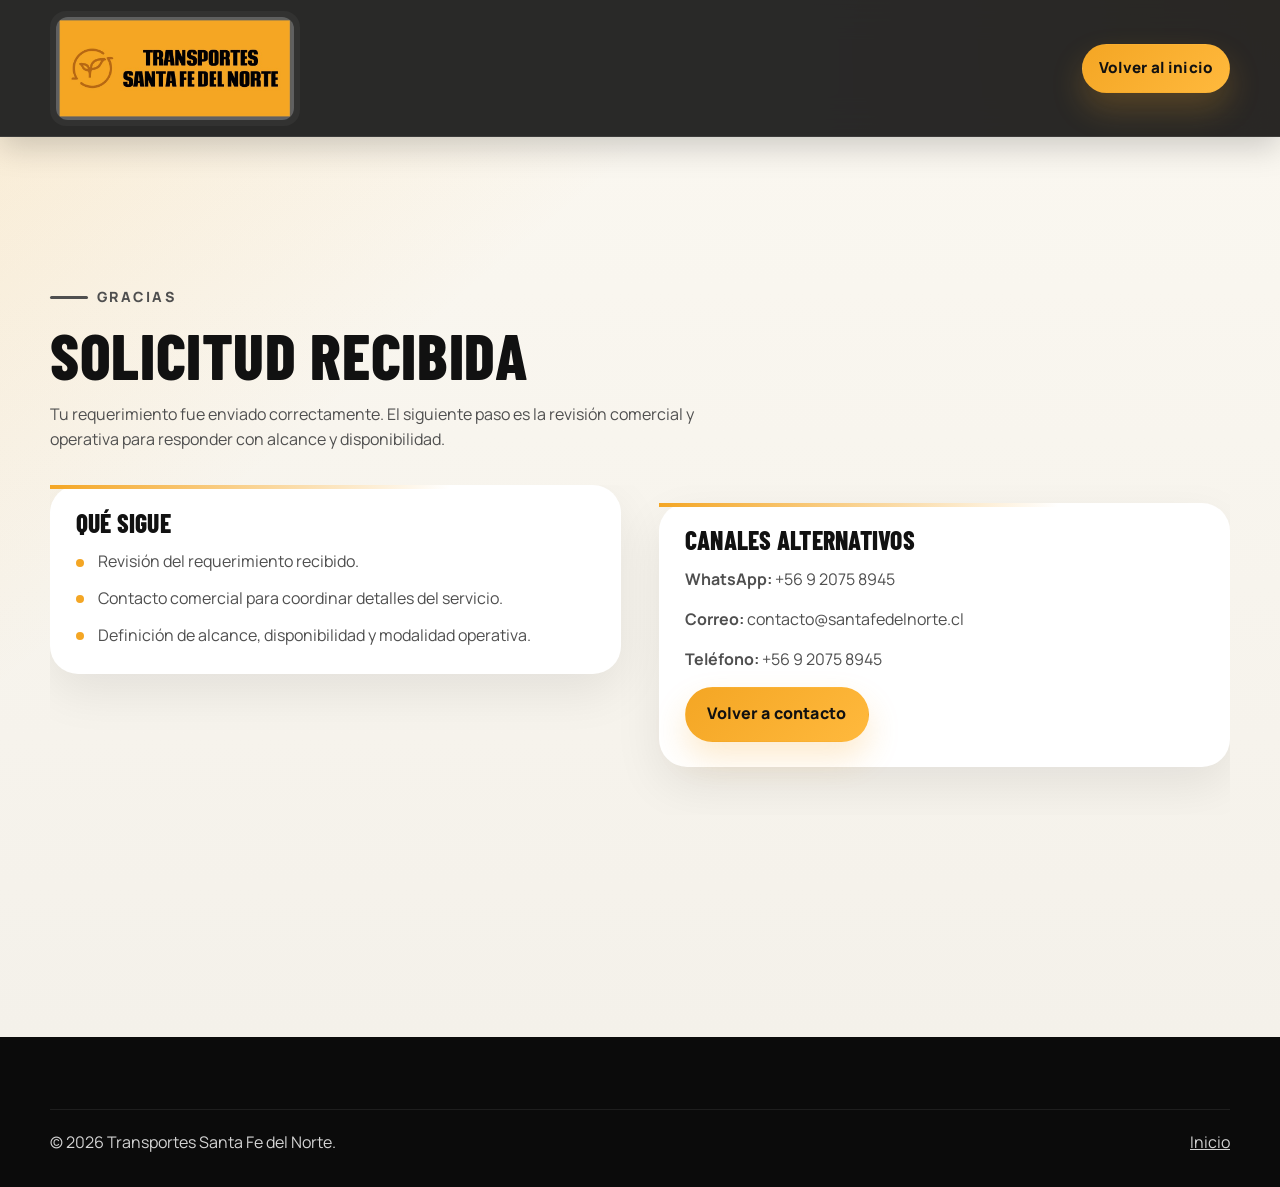
<file: gracias.html>
﻿<!doctype html>
<html lang="es-CL">
  <head>
    <meta charset="utf-8" />
    <meta name="viewport" content="width=device-width, initial-scale=1" />
    <title>Solicitud recibida | Transportes Santa Fe del Norte</title>
    <meta
      name="description"
      content="Confirmación de solicitud recibida en Transportes Santa Fe del Norte."
    />
    <meta name="robots" content="noindex,follow" />
    <meta name="theme-color" content="#111111" />
    <link
      rel="canonical"
      href="https://kcortes765.github.io/transportes-santa-fe-del-norte-web/gracias.html"
    />
    <link
      rel="preload"
      href="assets/fonts/manrope-variable.woff2"
      as="font"
      type="font/woff2"
      crossorigin
    />
    <link
      rel="preload"
      href="assets/fonts/barlow-condensed-800.woff2"
      as="font"
      type="font/woff2"
      crossorigin
    />
    <link
      rel="icon"
      type="image/png"
      sizes="64x64"
      href="assets/img/brand/favicon.png"
    />
    <link rel="apple-touch-icon" href="assets/img/brand/apple-touch-icon.png" />
    <link rel="manifest" href="site.webmanifest" />
    <link rel="stylesheet" href="assets/css/fonts.css" />
    <link rel="stylesheet" href="assets/css/styles.css" />
    <script defer src="assets/js/main.js"></script>
  </head>
  <body>
    <a class="skip-link" href="#contenido">Saltar al contenido</a>

    <header class="site-header is-scrolled">
      <div class="container site-header__inner">
        <a
          class="brand-lockup"
          href="index.html"
          aria-label="Volver al inicio de Transportes Santa Fe del Norte"
        >
          <img
            src="assets/img/brand/logo.jpeg"
            width="832"
            height="360"
            alt="Transportes Santa Fe del Norte"
            class="brand-lockup__image"
          />
        </a>
        <div class="site-header__actions">
          <a class="button button--sm button--primary" href="index.html"
            >Volver al inicio</a
          >
        </div>
      </div>
    </header>

    <main class="page-shell" id="contenido">
      <section class="subpage-hero">
        <div class="container">
          <p class="eyebrow">Gracias</p>
          <h1>Solicitud recibida</h1>
          <p>
            Tu requerimiento fue enviado correctamente. El siguiente paso es la
            revisión comercial y operativa para responder con alcance y
            disponibilidad.
          </p>
        </div>
      </section>

      <section class="subpage-grid container">
        <article class="content-card">
          <h2>Qué sigue</h2>
          <ul>
            <li>Revisión del requerimiento recibido.</li>
            <li>Contacto comercial para coordinar detalles del servicio.</li>
            <li>
              Definición de alcance, disponibilidad y modalidad operativa.
            </li>
          </ul>
        </article>

        <article class="content-card">
          <h2>Canales alternativos</h2>
          <p>
            <strong>WhatsApp:</strong>
            <span
              data-field="whatsapp"
              data-pending="Completar WhatsApp comercial"
              >Completar WhatsApp comercial</span
            >
          </p>
          <p>
            <strong>Correo:</strong>
            <span data-field="email" data-pending="Completar correo comercial"
              >Completar correo comercial</span
            >
          </p>
          <p>
            <strong>Teléfono:</strong>
            <span data-field="phone" data-pending="Completar teléfono comercial"
              >Completar teléfono comercial</span
            >
          </p>
          <p>
            <a class="button button--primary" href="index.html#contacto"
              >Volver a contacto</a
            >
          </p>
        </article>
      </section>
    </main>

    <footer class="site-footer">
      <div class="container site-footer__bottom">
        <p>
          &copy; <span data-current-year></span> Transportes Santa Fe del Norte.
        </p>
        <p><a href="index.html">Inicio</a></p>
      </div>
    </footer>
  </body>
</html>
</file>
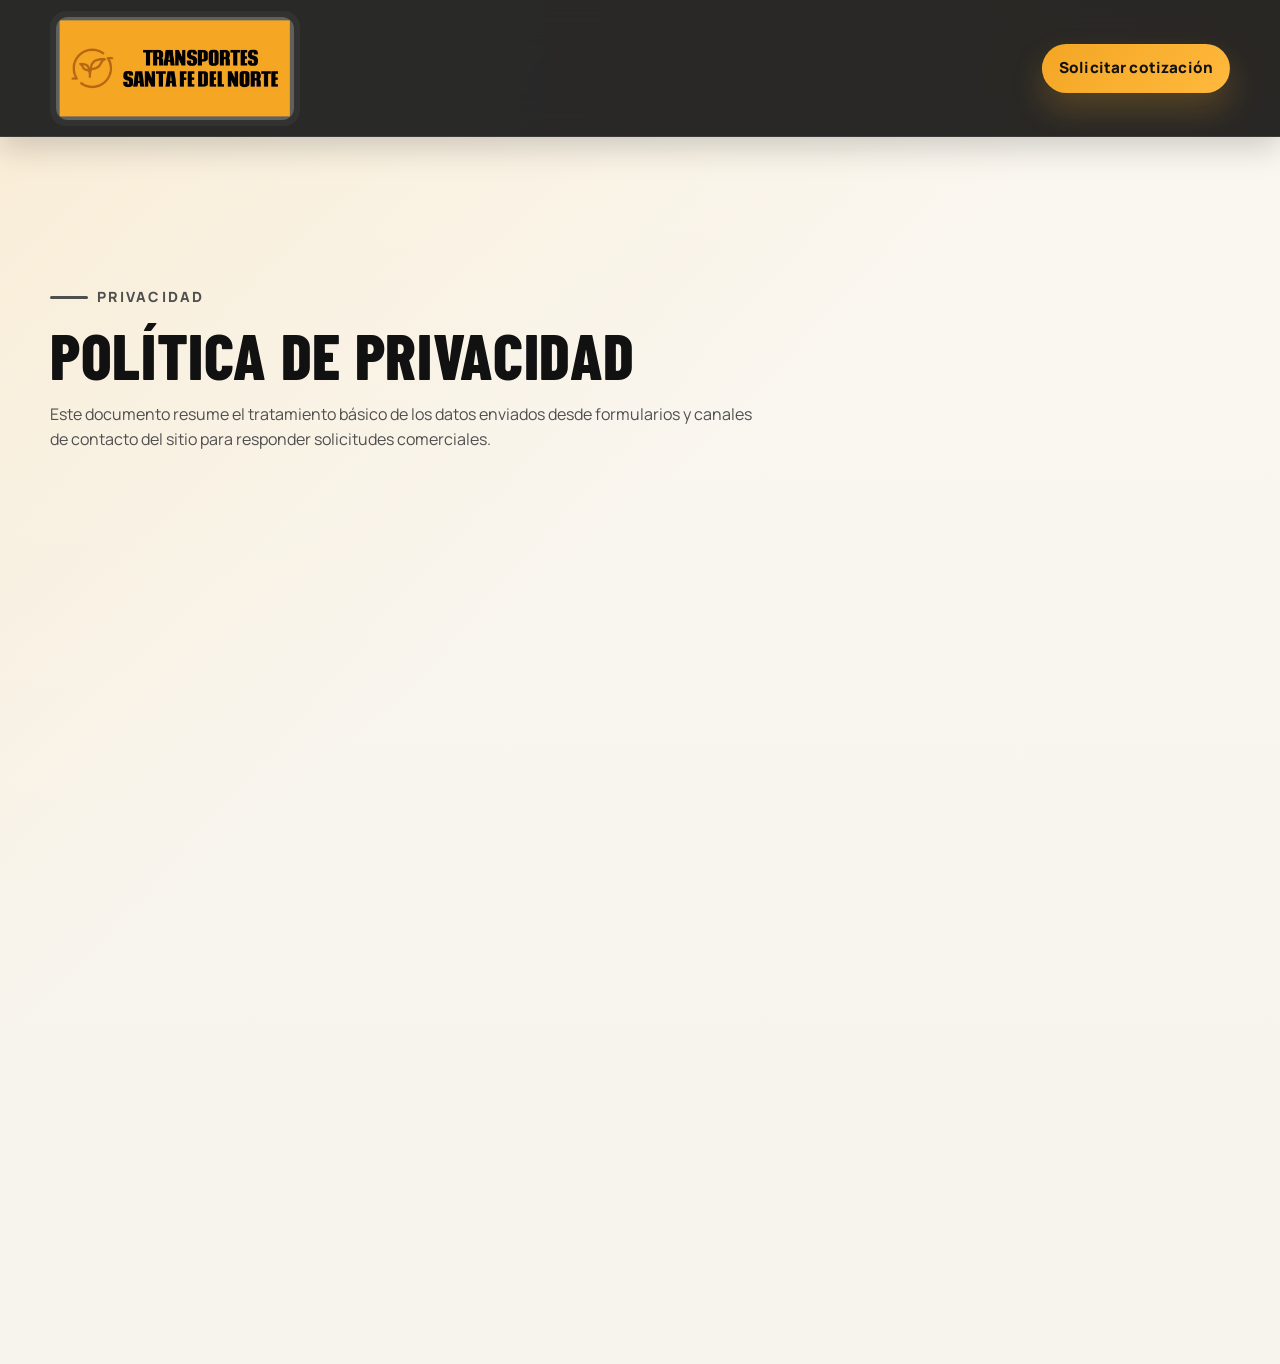
<file: privacidad.html>
﻿<!doctype html>
<html lang="es-CL">
  <head>
    <meta charset="utf-8" />
    <meta name="viewport" content="width=device-width, initial-scale=1" />
    <title>Política de privacidad | Transportes Santa Fe del Norte</title>
    <meta
      name="description"
      content="Política de privacidad de Transportes Santa Fe del Norte para solicitudes comerciales realizadas desde el sitio web."
    />
    <meta name="theme-color" content="#111111" />
    <link
      rel="canonical"
      href="https://kcortes765.github.io/transportes-santa-fe-del-norte-web/privacidad.html"
    />
    <link
      rel="preload"
      href="assets/fonts/manrope-variable.woff2"
      as="font"
      type="font/woff2"
      crossorigin
    />
    <link
      rel="preload"
      href="assets/fonts/barlow-condensed-800.woff2"
      as="font"
      type="font/woff2"
      crossorigin
    />
    <link
      rel="icon"
      type="image/png"
      sizes="64x64"
      href="assets/img/brand/favicon.png"
    />
    <link rel="apple-touch-icon" href="assets/img/brand/apple-touch-icon.png" />
    <link rel="manifest" href="site.webmanifest" />
    <link rel="stylesheet" href="assets/css/fonts.css" />
    <link rel="stylesheet" href="assets/css/styles.css" />
    <script defer src="assets/js/main.js"></script>
  </head>
  <body>
    <a class="skip-link" href="#contenido">Saltar al contenido</a>

    <header class="site-header is-scrolled">
      <div class="container site-header__inner">
        <a
          class="brand-lockup"
          href="index.html"
          aria-label="Volver al inicio de Transportes Santa Fe del Norte"
        >
          <img
            src="assets/img/brand/logo.jpeg"
            width="832"
            height="360"
            alt="Transportes Santa Fe del Norte"
            class="brand-lockup__image"
          />
        </a>
        <div class="site-header__actions">
          <a
            class="button button--sm button--primary"
            href="index.html#contacto"
            >Solicitar cotización</a
          >
        </div>
      </div>
    </header>

    <main class="page-shell" id="contenido">
      <section class="subpage-hero">
        <div class="container">
          <p class="eyebrow">Privacidad</p>
          <h1>Política de privacidad</h1>
          <p>
            Este documento resume el tratamiento básico de los datos enviados
            desde formularios y canales de contacto del sitio para responder
            solicitudes comerciales.
          </p>
        </div>
      </section>

      <section class="subpage-grid container">
        <div>
          <article class="content-card">
            <h2>Responsable del tratamiento</h2>
            <p>
              Transportes Santa Fe del Norte recibe y procesa los datos enviados
              por el usuario mediante formularios y canales de contacto directos
              del sitio.
            </p>
            <p>
              <strong>Correo comercial:</strong>
              <span data-field="email" data-pending="Completar correo comercial"
                >Completar correo comercial</span
              >
            </p>
            <p>
              <strong>Base operativa:</strong>
              <span
                data-field="address"
                data-pending="Completar dirección o base operativa"
                >Completar dirección o base operativa</span
              >
            </p>
          </article>

          <article class="content-card">
            <h2>Datos que se recopilan</h2>
            <ul>
              <li>Nombre y empresa.</li>
              <li>Cargo, teléfono y correo electrónico.</li>
              <li>Tipo de servicio requerido.</li>
              <li>Mensaje con detalles del requerimiento.</li>
            </ul>
          </article>
        </div>

        <div>
          <article class="content-card">
            <h2>Finalidad de uso</h2>
            <p>
              Los datos se utilizan únicamente para responder consultas
              comerciales, coordinar requerimientos de servicio y realizar
              seguimiento asociado a la solicitud recibida.
            </p>
            <p>
              No se deben usar para campañas no relacionadas sin autorización
              del titular.
            </p>
          </article>

          <article class="content-card">
            <h3>Conservación y seguridad</h3>
            <p>
              La información debe mantenerse solo por el tiempo necesario para
              gestionar la solicitud y cumplir obligaciones comerciales o
              administrativas aplicables.
            </p>
            <p>
              Se recomienda revisar el proveedor del formulario para asegurar
              almacenamiento y envío adecuados.
            </p>
          </article>

          <article class="content-card">
            <h3>Contacto para dudas</h3>
            <p>
              Si necesitas actualizar o eliminar información enviada desde este
              sitio, utiliza el correo o teléfono comercial oficial.
            </p>
            <p>
              <strong>Teléfono:</strong>
              <span
                data-field="phone"
                data-pending="Completar teléfono comercial"
                >Completar teléfono comercial</span
              >
            </p>
          </article>
        </div>
      </section>
    </main>

    <footer class="site-footer">
      <div class="container site-footer__bottom">
        <p>
          &copy; <span data-current-year></span> Transportes Santa Fe del Norte.
        </p>
        <p><a href="index.html">Volver al inicio</a></p>
      </div>
    </footer>
  </body>
</html>
</file>
<file: assets/css/fonts.css>
@font-face {
  font-family: "Barlow Condensed";
  font-style: normal;
  font-weight: 600;
  font-display: swap;
  src: url("../fonts/barlow-condensed-600.woff2") format("woff2");
}

@font-face {
  font-family: "Barlow Condensed";
  font-style: normal;
  font-weight: 700;
  font-display: swap;
  src: url("../fonts/barlow-condensed-700.woff2") format("woff2");
}

@font-face {
  font-family: "Barlow Condensed";
  font-style: normal;
  font-weight: 800;
  font-display: swap;
  src: url("../fonts/barlow-condensed-800.woff2") format("woff2");
}

@font-face {
  font-family: "Manrope";
  font-style: normal;
  font-weight: 400 800;
  font-display: swap;
  src: url("../fonts/manrope-variable.woff2") format("woff2");
}
</file>
<file: assets/css/styles.css>
﻿:root {
  --color-ink: #111111;
  --color-ink-soft: #1a1a1a;
  --color-slate: #222222;
  --color-paper: #f4f1ea;
  --color-paper-strong: #fffaf2;
  --color-surface: #ffffff;
  --color-accent: #f4a624;
  --color-accent-deep: #aa6615;
  --color-line: rgba(17, 17, 17, 0.12);
  --color-line-light: rgba(255, 255, 255, 0.14);
  --color-text: #111111;
  --color-text-muted: #4f4f4f;
  --color-text-on-dark: rgba(255, 255, 255, 0.9);
  --color-success: #d9ffd4;
  --color-warning: #ffe7bf;
  --shadow-soft: 0 18px 48px rgba(17, 17, 17, 0.08);
  --shadow-panel: 0 32px 80px rgba(0, 0, 0, 0.24);
  --radius-sm: 0.75rem;
  --radius-md: 1.25rem;
  --radius-lg: 1.75rem;
  --container: min(1180px, calc(100vw - 2rem));
  --section-space: clamp(4.5rem, 7vw, 7rem);
  --font-heading: "Barlow Condensed", "Arial Narrow", sans-serif;
  --font-body: "Manrope", "Segoe UI", sans-serif;
}

*,
*::before,
*::after {
  box-sizing: border-box;
}

html {
  scroll-behavior: smooth;
}

body {
  margin: 0;
  font-family: var(--font-body);
  color: var(--color-text);
  background:
    radial-gradient(
      circle at top right,
      rgba(244, 166, 36, 0.16),
      transparent 30%
    ),
    linear-gradient(180deg, #fbfaf6 0%, #f4f1ea 100%);
  line-height: 1.6;
  text-rendering: optimizeLegibility;
}

img {
  display: block;
  max-width: 100%;
  height: auto;
}

a {
  color: inherit;
}

button,
input,
select,
textarea {
  font: inherit;
}

button {
  cursor: pointer;
}

body.is-menu-open {
  overflow: hidden;
}

.container {
  width: var(--container);
  margin-inline: auto;
}

.skip-link {
  position: absolute;
  top: 0.75rem;
  left: 0.75rem;
  z-index: 30;
  padding: 0.75rem 1rem;
  border-radius: 999px;
  background: var(--color-accent);
  color: var(--color-ink);
  text-decoration: none;
  transform: translateY(-150%);
  transition: transform 180ms ease;
}

.skip-link:focus {
  transform: translateY(0);
}

.site-header {
  position: sticky;
  top: 0;
  z-index: 20;
  padding: 1rem 0;
  background: rgba(12, 12, 12, 0.88);
  backdrop-filter: blur(16px);
  box-shadow: 0 10px 30px rgba(0, 0, 0, 0.18);
  transition:
    background-color 180ms ease,
    box-shadow 180ms ease,
    padding 180ms ease;
}

.site-header::after {
  content: "";
  position: absolute;
  inset: auto 0 0;
  height: 1px;
  background: rgba(255, 255, 255, 0.09);
  transition: background 180ms ease;
}

.site-header.is-scrolled {
  padding: 0.7rem 0;
  background: rgba(12, 12, 12, 0.88);
  backdrop-filter: blur(16px);
  box-shadow: 0 10px 30px rgba(0, 0, 0, 0.18);
}

.site-header.is-scrolled::after {
  background: rgba(255, 255, 255, 0.09);
}

.site-header__inner {
  display: flex;
  align-items: center;
  justify-content: space-between;
  gap: 1rem;
}

.brand-lockup {
  display: inline-flex;
  align-items: center;
  width: clamp(180px, 23vw, 250px);
  padding: 0.35rem;
  border-radius: 1rem;
  background: rgba(255, 255, 255, 0.04);
}

.brand-lockup__image {
  width: 100%;
  border-radius: 0.75rem;
}

.site-nav {
  display: flex;
  align-items: center;
  gap: 1.4rem;
}

.site-nav__link,
.mobile-menu__link,
.site-footer__nav a {
  text-decoration: none;
}

.site-nav__link {
  position: relative;
  color: rgba(255, 255, 255, 0.88);
  font-size: 0.96rem;
  font-weight: 600;
  letter-spacing: 0.01em;
}

.site-nav__link::after {
  content: "";
  position: absolute;
  left: 0;
  bottom: -0.4rem;
  width: 100%;
  height: 2px;
  background: var(--color-accent);
  transform: scaleX(0);
  transform-origin: left;
  transition: transform 180ms ease;
}

.site-nav__link:hover::after,
.site-nav__link:focus-visible::after,
.site-nav__link.is-current::after {
  transform: scaleX(1);
}

.site-header__actions {
  display: flex;
  align-items: center;
  gap: 0.8rem;
}

.button {
  display: inline-flex;
  align-items: center;
  justify-content: center;
  gap: 0.55rem;
  min-height: 3.15rem;
  padding: 0.85rem 1.35rem;
  border: 1px solid transparent;
  border-radius: 999px;
  font-weight: 800;
  letter-spacing: 0.01em;
  text-decoration: none;
  transition:
    transform 180ms ease,
    box-shadow 180ms ease,
    background-color 180ms ease,
    color 180ms ease,
    border-color 180ms ease;
}

.button:hover,
.button:focus-visible {
  transform: translateY(-2px);
}

.button--primary {
  background: linear-gradient(135deg, var(--color-accent), #ffb93d);
  color: var(--color-ink);
  box-shadow: 0 16px 32px rgba(244, 166, 36, 0.22);
}

.button--primary:hover,
.button--primary:focus-visible {
  box-shadow: 0 24px 40px rgba(244, 166, 36, 0.28);
}

.button--secondary {
  border-color: rgba(255, 255, 255, 0.18);
  background: rgba(255, 255, 255, 0.04);
  color: var(--color-paper);
}

.button--secondary:hover,
.button--secondary:focus-visible {
  border-color: rgba(255, 255, 255, 0.34);
  background: rgba(255, 255, 255, 0.08);
}

.button--sm {
  min-height: 2.7rem;
  padding: 0.7rem 1rem;
  font-size: 0.95rem;
}

.button--block {
  width: 100%;
}

.menu-toggle {
  display: none;
  align-items: center;
  gap: 0.75rem;
  padding: 0.7rem 0.9rem;
  border: 1px solid rgba(255, 255, 255, 0.18);
  border-radius: 999px;
  background: rgba(255, 255, 255, 0.06);
  color: rgba(255, 255, 255, 0.92);
}

.menu-toggle__bars {
  position: relative;
  width: 1.05rem;
  height: 0.8rem;
}

.menu-toggle__bars::before,
.menu-toggle__bars::after,
.menu-toggle__bars {
  display: inline-block;
  border-top: 2px solid currentColor;
}

.menu-toggle__bars::before,
.menu-toggle__bars::after {
  content: "";
  position: absolute;
  left: 0;
  width: 100%;
}

.menu-toggle__bars::before {
  top: 0.22rem;
}

.menu-toggle__bars::after {
  top: 0.44rem;
}

.mobile-menu {
  display: none;
  width: var(--container);
  margin: 0.75rem auto 0;
  padding: 1rem;
  border: 1px solid rgba(255, 255, 255, 0.08);
  border-radius: var(--radius-md);
  background: rgba(10, 10, 10, 0.96);
  box-shadow: var(--shadow-panel);
}

.mobile-menu__nav {
  display: grid;
  gap: 0.15rem;
  margin-bottom: 1rem;
}

.mobile-menu__link {
  padding: 0.9rem 0.85rem;
  border-radius: 0.9rem;
  color: rgba(255, 255, 255, 0.86);
  font-weight: 700;
}

.mobile-menu__link:hover,
.mobile-menu__link:focus-visible {
  background: rgba(255, 255, 255, 0.05);
}

.hero {
  position: relative;
  padding: 7rem 0 3rem;
  color: var(--color-text-on-dark);
  background:
    linear-gradient(150deg, rgba(244, 166, 36, 0.1), transparent 22%),
    radial-gradient(
      circle at top left,
      rgba(244, 166, 36, 0.22),
      transparent 25%
    ),
    linear-gradient(135deg, rgba(255, 255, 255, 0.06), transparent 32%),
    linear-gradient(180deg, #090909 0%, #111111 74%, #181818 100%);
  overflow: clip;
}

.hero::before,
.hero::after {
  content: "";
  position: absolute;
  inset: 0;
  pointer-events: none;
}

.hero::before {
  background: linear-gradient(
    118deg,
    transparent 0 20%,
    rgba(244, 166, 36, 0.2) 20.2% 20.8%,
    transparent 21% 44%,
    rgba(244, 166, 36, 0.12) 44.2% 44.8%,
    transparent 45% 100%
  );
  opacity: 0.65;
}

.hero::after {
  background:
    linear-gradient(
      transparent calc(100% - 1px),
      rgba(255, 255, 255, 0.04) calc(100% - 1px)
    ),
    linear-gradient(
      90deg,
      transparent calc(100% - 1px),
      rgba(255, 255, 255, 0.04) calc(100% - 1px)
    );
  background-size: 110px 110px;
  mask-image: linear-gradient(180deg, rgba(0, 0, 0, 0.6), transparent);
}

.hero__layout {
  position: relative;
  display: grid;
  grid-template-columns: minmax(0, 1.1fr) minmax(22rem, 0.9fr);
  gap: clamp(2rem, 5vw, 4rem);
  align-items: start;
}

.hero__copy,
.hero__visual,
.trust-ribbon {
  position: relative;
  z-index: 1;
}

.eyebrow {
  display: inline-flex;
  align-items: center;
  gap: 0.55rem;
  margin: 0 0 1rem;
  color: var(--color-accent);
  font-size: 0.88rem;
  font-weight: 800;
  letter-spacing: 0.16em;
  text-transform: uppercase;
}

.eyebrow::before {
  content: "";
  width: 2.4rem;
  height: 0.16rem;
  border-radius: 999px;
  background: currentColor;
}

.eyebrow--accent {
  color: var(--color-accent);
}

.display-title,
.section-heading h2,
.content-block h2,
.hero-panel__title,
.service-card h3,
.advantage-card h3,
.subpage-hero h1,
.content-card h2,
.content-card h3,
.contact-form h3,
.contact-note h3,
.experience-panel__card h3 {
  margin: 0;
  font-family: var(--font-heading);
  font-weight: 800;
  letter-spacing: 0.01em;
  line-height: 0.95;
  text-wrap: balance;
  text-transform: uppercase;
}

.display-title {
  max-width: 13.5ch;
  font-size: clamp(3.4rem, 8.6vw, 6.1rem);
}

.hero__lead {
  max-width: 36rem;
  margin: 1.5rem 0 0;
  color: rgba(255, 255, 255, 0.8);
  font-size: clamp(1.08rem, 1.9vw, 1.24rem);
  text-wrap: pretty;
}

.hero__actions {
  display: flex;
  flex-wrap: wrap;
  gap: 0.85rem;
  margin-top: 2rem;
}

.hero__chips {
  display: flex;
  flex-wrap: wrap;
  gap: 0.7rem;
  margin: 1.5rem 0 0;
  padding: 0;
  list-style: none;
}

.hero__chips li {
  padding: 0.65rem 0.95rem;
  border: 1px solid rgba(255, 255, 255, 0.1);
  border-radius: 999px;
  background: rgba(255, 255, 255, 0.04);
  font-size: 0.94rem;
  font-weight: 700;
  color: rgba(255, 255, 255, 0.92);
}

.hero__caption {
  max-width: 35rem;
  margin: 1.25rem 0 0;
  color: rgba(255, 255, 255, 0.68);
}

.hero__visual {
  display: grid;
  gap: 1rem;
}

.hero-panel {
  position: relative;
  padding: 1.5rem;
  border: 1px solid rgba(255, 255, 255, 0.08);
  border-radius: var(--radius-lg);
  background:
    linear-gradient(180deg, rgba(255, 255, 255, 0.08), transparent 60%),
    rgba(255, 255, 255, 0.04);
  box-shadow: var(--shadow-panel);
  overflow: hidden;
}

.hero-panel::after {
  content: "";
  position: absolute;
  inset: auto auto 0 0;
  width: 12rem;
  height: 12rem;
  background: radial-gradient(
    circle,
    rgba(244, 166, 36, 0.24),
    transparent 70%
  );
  filter: blur(8px);
}

.hero-panel__kicker,
.hero-panel__title + p,
.form-heading p,
.contact-note p {
  position: relative;
  z-index: 1;
}

.hero-panel__kicker {
  margin: 0 0 0.7rem;
  color: rgba(255, 255, 255, 0.6);
  font-size: 0.86rem;
  font-weight: 700;
  letter-spacing: 0.08em;
  text-transform: uppercase;
}

.hero-panel__title {
  max-width: 12ch;
  font-size: clamp(2rem, 4vw, 2.7rem);
}

.metric-grid {
  position: relative;
  z-index: 1;
  display: grid;
  grid-template-columns: repeat(3, minmax(0, 1fr));
  gap: 0.9rem;
  margin-top: 1.4rem;
}

.metric-card {
  padding: 1rem;
  border-radius: var(--radius-md);
  background: rgba(17, 17, 17, 0.34);
  box-shadow: inset 0 0 0 1px rgba(255, 255, 255, 0.04);
}

.metric-card__value,
.about-stat__value {
  display: block;
  margin-bottom: 0.35rem;
  font-family: var(--font-heading);
  font-size: clamp(1.6rem, 3vw, 2rem);
  font-weight: 800;
  line-height: 1;
  text-transform: uppercase;
}

.metric-card__text,
.about-stat p,
.contact-card__value,
.site-footer p {
  margin: 0;
}

.hero-service-grid,
.service-grid,
.advantage-grid,
.pillar-grid,
.about-stat-grid,
.contact-card-grid {
  display: grid;
  gap: 1rem;
}

.hero-service-grid {
  grid-template-columns: repeat(3, minmax(0, 1fr));
}

.mini-service-card {
  height: 100%;
  padding: 1rem 1rem 1.1rem;
  border-radius: var(--radius-md);
  background: rgba(255, 255, 255, 0.06);
  border: 1px solid rgba(255, 255, 255, 0.08);
}

.mini-service-card__index,
.service-card__index,
.pillar-card__tag,
.experience-panel__tag {
  display: inline-flex;
  align-items: center;
  justify-content: center;
  min-width: 2.8rem;
  min-height: 2.1rem;
  padding-inline: 0.8rem;
  border-radius: 999px;
  background: rgba(244, 166, 36, 0.16);
  color: var(--color-accent);
  font-family: var(--font-heading);
  font-size: 1rem;
  font-weight: 800;
  letter-spacing: 0.06em;
  text-transform: uppercase;
}

.mini-service-card__title {
  margin: 0.9rem 0 0.45rem;
  font-size: 1.2rem;
  font-weight: 800;
}

.mini-service-card__text,
.section-heading p,
.content-block p,
.service-card p,
.advantage-card p,
.coverage-list,
.accordion-panel p,
.form-helper,
.form-status,
.content-card p,
.content-card li,
.site-footer__contact p {
  color: inherit;
}

.trust-ribbon {
  display: grid;
  grid-template-columns: repeat(4, minmax(0, 1fr));
  gap: 1rem;
  margin-top: 2.5rem;
}

.trust-ribbon__item {
  padding: 1.15rem 1.2rem;
  border-radius: var(--radius-md);
  background: rgba(255, 255, 255, 0.06);
  border: 1px solid rgba(255, 255, 255, 0.08);
}

.trust-ribbon__item h2 {
  margin: 0 0 0.45rem;
  font-size: 1rem;
  font-weight: 800;
  text-transform: uppercase;
}

.trust-ribbon__item p {
  margin: 0;
  color: rgba(255, 255, 255, 0.7);
}

.section {
  padding: var(--section-space) 0;
}

section[id] {
  scroll-margin-top: 7.5rem;
}

.section--light {
  background:
    linear-gradient(135deg, rgba(255, 255, 255, 0.36), transparent 45%),
    var(--color-paper);
}

.section--paper {
  background:
    linear-gradient(
      180deg,
      rgba(255, 255, 255, 0.8),
      rgba(244, 241, 234, 0.95)
    ),
    var(--color-paper-strong);
}

.section--dark {
  color: var(--color-text-on-dark);
  background:
    linear-gradient(135deg, rgba(244, 166, 36, 0.14), transparent 30%),
    linear-gradient(180deg, #101010 0%, #171717 100%);
}

.section-heading,
.content-block {
  max-width: 44rem;
}

.section-heading {
  margin-bottom: 2.2rem;
}

.section-heading h2,
.content-block h2,
.contact-form h3,
.subpage-hero h1 {
  font-size: clamp(2.5rem, 5vw, 4.2rem);
  text-wrap: balance;
}

.section-heading p,
.content-block p,
.service-card p,
.advantage-card p,
.accordion-panel p,
.contact-form p,
.form-helper,
.content-card p,
.content-card li,
.coverage-list li,
.site-footer p {
  color: var(--color-text-muted);
  text-wrap: pretty;
}

.section-heading--dark p,
.section--dark .content-block p,
.section--dark .contact-form p,
.section--dark .form-helper,
.section--dark .contact-note p,
.section--dark .advantage-card p {
  color: rgba(255, 255, 255, 0.72);
}

.pillar-grid {
  grid-template-columns: repeat(3, minmax(0, 1fr));
}

.pillar-card,
.service-card,
.advantage-card,
.experience-panel__card,
.contact-card,
.contact-form,
.about-panel,
.content-card {
  position: relative;
  border-radius: var(--radius-lg);
  background: var(--color-surface);
  box-shadow: var(--shadow-soft);
}

.pillar-card,
.service-card,
.advantage-card {
  overflow: hidden;
}

.pillar-card {
  padding: 1.6rem;
}

.pillar-card::before,
.service-card::before,
.advantage-card::before,
.contact-card::before,
.contact-form::before,
.about-panel::before,
.content-card::before {
  content: "";
  position: absolute;
  inset: 0 auto auto 0;
  width: 100%;
  height: 0.25rem;
  background: linear-gradient(90deg, var(--color-accent), transparent 70%);
}

.pillar-card__tag,
.experience-panel__tag {
  margin-bottom: 1rem;
}

.experience-panel__tag {
  background: rgba(244, 166, 36, 0.32);
  color: var(--color-ink);
}

.pillar-card h3,
.service-card h3,
.advantage-card h3,
.experience-panel__card h3,
.contact-note h3,
.content-card h2,
.content-card h3 {
  font-size: clamp(1.45rem, 2vw, 1.9rem);
}

.pillar-card p,
.service-card p,
.advantage-card p,
.experience-panel__card p {
  margin: 0.75rem 0 0;
}

.split-layout,
.coverage-layout,
.experience-layout,
.contact-layout,
.faq-layout,
.subpage-grid,
.site-footer__grid {
  display: grid;
  grid-template-columns: repeat(2, minmax(0, 1fr));
  gap: clamp(1.5rem, 3vw, 2.5rem);
  align-items: start;
}

.about-story {
  display: grid;
  grid-template-columns: minmax(0, 0.96fr) minmax(20rem, 1.04fr);
  gap: clamp(1.5rem, 3vw, 2.8rem);
  align-items: start;
}

.about-story__copy {
  max-width: 40rem;
}

.about-story__points,
.coverage-detail-grid,
.workflow-steps {
  display: grid;
  gap: 1rem;
}

.about-story__points {
  margin-top: 1.6rem;
}

.about-story__point {
  padding: 1.15rem 1.2rem;
  border: 1px solid var(--color-line);
  border-radius: var(--radius-md);
  background: rgba(255, 255, 255, 0.58);
}

.about-story__point span,
.coverage-stop__label,
.workflow-step__index {
  display: inline-flex;
  align-items: center;
  justify-content: center;
  min-height: 2rem;
  padding-inline: 0.8rem;
  border-radius: 999px;
  background: rgba(244, 166, 36, 0.15);
  color: var(--color-accent-deep);
  font-family: var(--font-heading);
  font-size: 0.96rem;
  font-weight: 800;
  letter-spacing: 0.05em;
  text-transform: uppercase;
}

.about-story__point p,
.coverage-stop p,
.coverage-detail p,
.workflow-step p {
  margin: 0.75rem 0 0;
  color: var(--color-text-muted);
}

.about-story__visual {
  display: grid;
  gap: 1rem;
}

.about-story__scene,
.coverage-board,
.workflow-faq {
  position: relative;
  overflow: hidden;
  border-radius: var(--radius-lg);
  box-shadow: var(--shadow-soft);
}

.about-story__scene {
  min-height: 13.5rem;
  border: 1px solid rgba(17, 17, 17, 0.08);
  background: linear-gradient(180deg, #fff 0%, #f5f1e8 100%);
}

.about-story__panel {
  position: relative;
  padding: 1.6rem;
  border-radius: var(--radius-lg);
  background:
    linear-gradient(
      180deg,
      rgba(255, 255, 255, 0.96),
      rgba(255, 250, 242, 0.96)
    ),
    var(--color-surface);
  box-shadow: var(--shadow-soft);
}

.about-story__panel::before {
  content: "";
  position: absolute;
  inset: 0 auto auto 0;
  width: 100%;
  height: 0.28rem;
  background: linear-gradient(90deg, var(--color-accent), transparent 72%);
}

.about-story__panel h3 {
  margin: 0;
  font-family: var(--font-heading);
  font-size: clamp(2rem, 3vw, 2.7rem);
  line-height: 0.95;
  text-transform: uppercase;
}

.about-panel,
.contact-form {
  padding: 1.6rem;
  background:
    linear-gradient(
      180deg,
      rgba(255, 255, 255, 0.95),
      rgba(255, 250, 242, 0.95)
    ),
    var(--color-surface);
}

.about-panel__header h3 {
  margin: 0;
  font-family: var(--font-heading);
  font-size: clamp(1.8rem, 3vw, 2.4rem);
  line-height: 0.95;
  text-transform: uppercase;
}

.about-stat-grid {
  grid-template-columns: repeat(2, minmax(0, 1fr));
  margin-top: 1.4rem;
}

.about-stat {
  padding: 1.15rem;
  border: 1px solid var(--color-line);
  border-radius: var(--radius-md);
  background: rgba(255, 255, 255, 0.72);
}

.service-grid {
  grid-template-columns: repeat(3, minmax(0, 1fr));
}

.service-card {
  padding: 1.6rem;
}

.service-card__head {
  display: flex;
  align-items: center;
  justify-content: space-between;
  gap: 0.8rem;
}

.check-list,
.coverage-list,
.content-card ul {
  margin: 1rem 0 0;
  padding: 0;
  list-style: none;
}

.check-list li,
.coverage-list li,
.content-card li {
  position: relative;
  padding-left: 1.4rem;
  margin-top: 0.7rem;
}

.check-list li::before,
.coverage-list li::before,
.content-card li::before {
  content: "";
  position: absolute;
  left: 0;
  top: 0.58rem;
  width: 0.5rem;
  height: 0.5rem;
  border-radius: 50%;
  background: var(--color-accent);
}

.check-list--tight {
  margin-top: 0.8rem;
}

.advantage-grid {
  grid-template-columns: repeat(4, minmax(0, 1fr));
}

.advantage-card {
  padding: 1.45rem;
  background:
    linear-gradient(180deg, rgba(255, 255, 255, 0.06), transparent),
    rgba(255, 255, 255, 0.04);
  box-shadow: inset 0 0 0 1px rgba(255, 255, 255, 0.05);
}

.coverage-board {
  position: relative;
  display: grid;
  gap: 1rem;
  min-height: 24rem;
  padding: 2rem;
  border-radius: var(--radius-lg);
  background:
    linear-gradient(135deg, rgba(244, 166, 36, 0.16), transparent 35%),
    linear-gradient(
      transparent calc(100% - 1px),
      rgba(255, 255, 255, 0.08) calc(100% - 1px)
    ),
    linear-gradient(
      90deg,
      transparent calc(100% - 1px),
      rgba(255, 255, 255, 0.08) calc(100% - 1px)
    ),
    linear-gradient(180deg, #101010 0%, #191919 100%);
  background-size:
    auto,
    90px 90px,
    90px 90px,
    auto;
  box-shadow: var(--shadow-panel);
}

.coverage-board__line {
  position: absolute;
  left: 2.35rem;
  top: 3rem;
  bottom: 4rem;
  width: 0.18rem;
  border-radius: 999px;
  background: linear-gradient(180deg, rgba(244, 166, 36, 0.95), transparent);
}

.coverage-stop {
  position: relative;
  z-index: 1;
  margin-left: 2.4rem;
  padding: 1.05rem 1.15rem 1.1rem 1.5rem;
  border: 1px solid rgba(255, 255, 255, 0.1);
  border-radius: 1.35rem;
  background: rgba(255, 255, 255, 0.07);
  color: #fff;
  box-shadow: 0 16px 34px rgba(0, 0, 0, 0.22);
}

.coverage-stop::before {
  content: "";
  position: absolute;
  left: -1.1rem;
  top: 1.55rem;
  width: 0.9rem;
  height: 0.9rem;
  border-radius: 50%;
  background: var(--color-accent);
  box-shadow: 0 0 0 0.35rem rgba(244, 166, 36, 0.18);
}

.coverage-stop h3,
.coverage-detail h3,
.workflow-step h3,
.workflow-faq__heading h3 {
  margin: 0.7rem 0 0;
  font-family: var(--font-heading);
  font-size: clamp(1.45rem, 2vw, 1.95rem);
  line-height: 0.96;
  text-transform: uppercase;
}

.coverage-stop--secondary {
  margin-left: 7rem;
}

.coverage-stop--north {
  margin-left: 11rem;
}

.content-block--coverage {
  max-width: 36rem;
}

.coverage-detail-grid {
  grid-template-columns: repeat(3, minmax(0, 1fr));
  margin-top: 1.5rem;
}

.coverage-detail {
  padding: 1.15rem 1.2rem;
  border: 1px solid var(--color-line);
  border-radius: var(--radius-md);
  background: rgba(255, 255, 255, 0.7);
}

.experience-panel__card {
  padding: 1.6rem;
}

.accordion {
  display: grid;
  gap: 0.85rem;
}

.accordion-item {
  border: 1px solid var(--color-line);
  border-radius: 1.1rem;
  background: rgba(255, 255, 255, 0.72);
  overflow: hidden;
}

.accordion-trigger {
  position: relative;
  width: 100%;
  padding: 1.2rem 3.4rem 1.2rem 1.2rem;
  border: 0;
  background: transparent;
  color: var(--color-ink);
  font-size: 1.05rem;
  font-weight: 800;
  text-align: left;
}

.accordion-trigger::after,
.accordion-trigger::before {
  content: "";
  position: absolute;
  right: 1.35rem;
  top: 50%;
  width: 1rem;
  height: 0.12rem;
  background: currentColor;
  transform: translateY(-50%);
}

.accordion-trigger::before {
  transform: translateY(-50%) rotate(90deg);
  transition: transform 180ms ease;
}

.accordion-trigger[aria-expanded="true"]::before {
  transform: translateY(-50%) rotate(0deg);
}

.accordion-panel {
  padding: 0 1.2rem 1.2rem;
}

.accordion-panel p {
  margin: 0;
}

.section--workflow {
  background:
    radial-gradient(
      circle at top right,
      rgba(244, 166, 36, 0.12),
      transparent 28%
    ),
    linear-gradient(
      180deg,
      rgba(255, 255, 255, 0.92),
      rgba(244, 241, 234, 0.96)
    ),
    var(--color-paper-strong);
}

.workflow-layout {
  display: grid;
  grid-template-columns: minmax(0, 0.92fr) minmax(20rem, 1.08fr);
  gap: clamp(1.5rem, 3vw, 2.8rem);
  align-items: start;
}

.workflow-copy {
  max-width: 38rem;
}

.workflow-steps {
  margin-top: 1.75rem;
}

.workflow-step {
  display: grid;
  grid-template-columns: auto 1fr;
  gap: 1rem;
  align-items: start;
  padding: 1.15rem 1.2rem;
  border: 1px solid var(--color-line);
  border-radius: var(--radius-md);
  background: rgba(255, 255, 255, 0.64);
}

.workflow-step__index {
  min-width: 3rem;
}

.workflow-step h3,
.workflow-step p {
  margin-top: 0;
}

.workflow-faq {
  padding: 1.35rem;
  border: 1px solid rgba(17, 17, 17, 0.08);
  background:
    linear-gradient(
      180deg,
      rgba(255, 255, 255, 0.95),
      rgba(255, 250, 242, 0.95)
    ),
    var(--color-surface);
}

.workflow-faq__heading {
  margin-bottom: 1rem;
}

.workflow-faq__heading .eyebrow {
  margin-bottom: 0.8rem;
}

.workflow-faq__heading h3 {
  margin-top: 0;
}

.section--contact {
  position: relative;
  overflow: clip;
}

.section--contact::before {
  content: "";
  position: absolute;
  inset: auto -12% -18% auto;
  width: 32rem;
  height: 32rem;
  border-radius: 50%;
  background: radial-gradient(
    circle,
    rgba(244, 166, 36, 0.22),
    transparent 68%
  );
}

.section--contact .contact-form {
  align-self: start;
}

.section--contact .contact-form h3,
.section--contact .field span {
  color: var(--color-ink);
}

.section--contact .contact-form p,
.section--contact .form-helper {
  color: var(--color-text-muted);
}

.section--contact .contact-form .eyebrow {
  color: var(--color-accent-deep);
}

.section--contact .contact-form .eyebrow::before {
  background: currentColor;
}

.contact-card-grid {
  grid-template-columns: repeat(2, minmax(0, 1fr));
  margin-top: 2rem;
}

.contact-card {
  display: grid;
  gap: 0.3rem;
  min-height: 7rem;
  padding: 1.2rem;
  text-decoration: none;
  background:
    linear-gradient(180deg, rgba(255, 255, 255, 0.04), transparent),
    rgba(255, 255, 255, 0.05);
  border: 1px solid rgba(255, 255, 255, 0.08);
  box-shadow: none;
}

.contact-card__label {
  color: rgba(255, 255, 255, 0.6);
  font-size: 0.84rem;
  font-weight: 800;
  letter-spacing: 0.08em;
  text-transform: uppercase;
}

.contact-card__value {
  color: var(--color-paper);
  font-weight: 700;
}

.contact-card.is-pending,
.button.is-pending {
  border-style: dashed;
}

.contact-card [data-pending-state="true"],
.site-footer [data-pending-state="true"],
.content-card [data-pending-state="true"] {
  color: rgba(255, 255, 255, 0.72);
}

.section--paper [data-pending-state="true"],
.section--light [data-pending-state="true"],
.page-shell [data-pending-state="true"] {
  color: var(--color-text-muted);
}

.contact-note {
  margin-top: 1.3rem;
  padding: 1.25rem;
  border-radius: var(--radius-md);
  background: rgba(255, 255, 255, 0.05);
  border: 1px solid rgba(255, 255, 255, 0.08);
}

.form-heading {
  margin-bottom: 1.25rem;
  padding-bottom: 1rem;
  border-bottom: 1px solid var(--color-line);
}

.form-heading h3 {
  margin-top: 0.4rem;
}

.form-heading p:last-child {
  margin-top: 0.75rem;
}

.form-grid {
  display: grid;
  grid-template-columns: 1fr;
  gap: 1rem;
}

.field {
  display: grid;
  gap: 0.45rem;
}

.field span {
  font-weight: 700;
  color: var(--color-ink);
}

.field--full {
  grid-column: 1 / -1;
}

.field input,
.field select,
.field textarea {
  width: 100%;
  min-height: 3.35rem;
  padding: 0.95rem 1rem;
  border: 1px solid rgba(17, 17, 17, 0.12);
  border-radius: 1rem;
  background: rgba(255, 255, 255, 0.95);
  color: var(--color-ink);
  transition:
    border-color 180ms ease,
    box-shadow 180ms ease,
    transform 180ms ease;
}

.field textarea {
  min-height: 10rem;
  resize: vertical;
}

.field input:focus-visible,
.field select:focus-visible,
.field textarea:focus-visible,
.accordion-trigger:focus-visible,
.menu-toggle:focus-visible,
.button:focus-visible,
.site-nav__link:focus-visible,
.mobile-menu__link:focus-visible,
.site-footer__nav a:focus-visible,
.contact-card:focus-visible {
  outline: none;
  box-shadow: 0 0 0 0.22rem rgba(244, 166, 36, 0.3);
}

.field input:focus-visible,
.field select:focus-visible,
.field textarea:focus-visible {
  border-color: rgba(244, 166, 36, 0.88);
}

.form-actions {
  display: flex;
  flex-wrap: wrap;
  align-items: center;
  gap: 1rem;
  margin-top: 1.3rem;
}

.form-helper {
  max-width: 28rem;
  margin: 0;
  font-size: 0.94rem;
}

.form-status {
  min-height: 1.6rem;
  margin: 1rem 0 0;
  font-size: 0.95rem;
  font-weight: 700;
}

.form-status.is-warning,
.form-status.is-success {
  padding: 0.9rem 1rem;
  border-radius: 1rem;
}

.form-status.is-warning {
  background: var(--color-warning);
  color: #7e4b00;
}

.form-status.is-success {
  background: var(--color-success);
  color: #165915;
}

.site-footer {
  padding: 2.5rem 0 2rem;
  background: #0b0b0b;
  color: rgba(255, 255, 255, 0.82);
}

.site-footer__brand img {
  width: min(240px, 100%);
  border-radius: 1rem;
}

.site-footer__brand p {
  max-width: 24rem;
  margin-top: 1rem;
}

.site-footer__brand p,
.site-footer__contact p,
.site-footer__contact strong,
.site-footer__contact span,
.site-footer__bottom p,
.site-footer__bottom a,
.site-footer__nav a {
  color: rgba(255, 255, 255, 0.82);
}

.site-footer__nav {
  display: grid;
  gap: 0.8rem;
}

.site-footer__nav a:hover,
.site-footer__nav a:focus-visible,
.site-footer__bottom a:hover,
.site-footer__bottom a:focus-visible {
  color: #fff;
}

.site-footer__bottom {
  display: flex;
  align-items: center;
  justify-content: space-between;
  gap: 1rem;
  margin-top: 2rem;
  padding-top: 1.25rem;
  border-top: 1px solid rgba(255, 255, 255, 0.08);
}

.site-footer__bottom p {
  margin: 0;
}

.mobile-cta-bar {
  display: none;
}

.page-shell {
  min-height: 100vh;
  padding-top: 7rem;
  background:
    linear-gradient(140deg, rgba(244, 166, 36, 0.12), transparent 28%),
    linear-gradient(180deg, #faf7f0 0%, #f4f1ea 100%);
}

.subpage-hero {
  padding: 2rem 0 1rem;
}

.subpage-hero p {
  max-width: 44rem;
  color: var(--color-text-muted);
}

.subpage-grid {
  padding-bottom: 3rem;
}

.content-card {
  padding: 1.6rem;
}

.content-card + .content-card {
  margin-top: 1.1rem;
}

.content-card h2 + p,
.content-card h3 + p {
  margin-top: 0.9rem;
}

.content-card p,
.content-card ul {
  margin: 0.9rem 0 0;
}

.content-card code {
  font-weight: 700;
}

.hero--editorial .trust-ribbon,
section[aria-labelledby="propuesta-title"],
section[aria-labelledby="porque-title"] {
  display: none;
}

.hero--editorial {
  padding-bottom: 4.5rem;
}

.hero--editorial .hero__layout {
  grid-template-columns: minmax(0, 0.98fr) minmax(28rem, 1.02fr);
  align-items: center;
  gap: clamp(2.25rem, 4vw, 4.5rem);
}

.hero--editorial .display-title {
  max-width: 12.5ch;
  font-size: clamp(3.2rem, 5.8vw, 5.15rem);
  line-height: 0.9;
}

.hero--editorial .hero__lead {
  max-width: 38rem;
  font-size: clamp(1.02rem, 1.7vw, 1.18rem);
}

.hero-standards {
  max-width: 38rem;
  margin: 1rem 0 0;
  color: rgba(255, 255, 255, 0.82);
  font-weight: 700;
}

.hero-facts {
  display: grid;
  grid-template-columns: repeat(3, minmax(0, 1fr));
  gap: 0.9rem;
  margin-top: 1.6rem;
}

.hero-facts__item {
  padding: 1rem;
  border: 1px solid rgba(255, 255, 255, 0.08);
  border-radius: 1.2rem;
  background: rgba(255, 255, 255, 0.05);
}

.hero-facts__item p {
  margin: 0.4rem 0 0;
  color: rgba(255, 255, 255, 0.7);
  font-size: 0.92rem;
}

.hero-facts__value {
  display: block;
  font-family: var(--font-heading);
  font-size: clamp(1.45rem, 2.8vw, 1.95rem);
  font-weight: 800;
  line-height: 1;
  text-transform: uppercase;
}

.hero-proof-list {
  display: grid;
  gap: 0.7rem;
  margin: 1.5rem 0 0;
  padding: 0;
  list-style: none;
}

.hero-proof-list li {
  position: relative;
  padding-left: 1.2rem;
  color: rgba(255, 255, 255, 0.78);
}

.hero-proof-list li::before {
  content: "";
  position: absolute;
  left: 0;
  top: 0.62rem;
  width: 0.45rem;
  height: 0.45rem;
  border-radius: 50%;
  background: var(--color-accent);
}

.hero-composition {
  position: relative;
  display: grid;
  grid-template-columns: minmax(0, 1fr);
  min-height: clamp(24rem, 38vw, 34rem);
  gap: 1rem;
  align-self: center;
}

.hero-stage,
.hero-shot,
.service-spotlight__media,
.experience-redesign__logos,
.about-story__scene {
  margin: 0;
  overflow: hidden;
  border-radius: var(--radius-lg);
  background: linear-gradient(180deg, #fff 0%, #f5f1e8 100%);
  box-shadow: var(--shadow-panel);
}

.hero-stage {
  position: relative;
  aspect-ratio: 1.6 / 1;
  min-height: clamp(22rem, 34vw, 30rem);
  border: 1px solid rgba(255, 255, 255, 0.08);
  background:
    radial-gradient(
      circle at 24% 30%,
      rgba(244, 166, 36, 0.18),
      transparent 26%
    ),
    linear-gradient(180deg, rgba(255, 255, 255, 0.04), transparent 44%),
    linear-gradient(180deg, #101010 0%, #0a0a0a 100%);
  box-shadow:
    0 34px 80px rgba(0, 0, 0, 0.34),
    inset 0 0 0 1px rgba(255, 255, 255, 0.02);
}

.hero-stage::after {
  content: "";
  position: absolute;
  inset: 0;
  background:
    linear-gradient(180deg, rgba(0, 0, 0, 0.04), rgba(0, 0, 0, 0.26)),
    linear-gradient(180deg, transparent 58%, rgba(0, 0, 0, 0.42));
  pointer-events: none;
}

.hero-stage__badge {
  position: absolute;
  left: 1.3rem;
  top: 1.3rem;
  z-index: 1;
  margin: 0;
  padding: 0.58rem 0.92rem;
  border: 1px solid rgba(255, 255, 255, 0.12);
  border-radius: 999px;
  background: rgba(10, 10, 10, 0.72);
  color: rgba(255, 255, 255, 0.86);
  font-size: 0.8rem;
  font-weight: 800;
  letter-spacing: 0.08em;
  line-height: 1;
  text-transform: uppercase;
}

.hero-shot {
  border: 1px solid rgba(255, 255, 255, 0.08);
  padding: 0;
}

.hero-shot--primary {
  grid-column: 4 / -1;
  grid-row: 1;
  aspect-ratio: 1.7 / 1;
}

.hero-shot--secondary {
  grid-column: 1 / 8;
  grid-row: 2;
  margin-top: -3.25rem;
  aspect-ratio: 1.4 / 1;
  border: 4px solid rgba(9, 9, 9, 0.9);
  box-shadow: 0 28px 60px rgba(0, 0, 0, 0.32);
}

.scene-image {
  display: block;
  width: 100%;
  height: 100%;
  object-fit: cover;
}

.scene-image--hero-cargo {
  object-fit: cover;
  object-position: center bottom;
}

.scene-image--hero-passenger {
  object-fit: cover;
  object-position: center bottom;
}

.scene-image--hero-operation {
  position: absolute;
  inset: 0;
  object-fit: cover;
  object-position: 42% 54%;
}

.scene-image--hero-van {
  position: absolute;
  inset: 0;
  object-fit: contain;
  object-position: center center;
  padding: 1.5rem;
}

.scene-image--hero-truck {
  position: absolute;
  inset: 0;
  object-fit: contain;
  object-position: center bottom;
  padding: 2rem 1.8rem 2.45rem;
  transform: scale(1.16) translate(1.8%, 1%);
  filter: drop-shadow(0 26px 34px rgba(0, 0, 0, 0.5));
}

.scene-image--passenger {
  object-fit: cover;
  object-position: center bottom;
}

.scene-image--passenger-vehicle,
.scene-image--cargo-vehicle,
.scene-image--equipment-vehicle {
  object-fit: contain;
  object-position: center center;
  padding: 1rem;
}

.scene-image--cargo {
  object-fit: cover;
  object-position: center bottom;
}

.scene-image--equipment {
  object-fit: cover;
  object-position: center bottom;
}

.scene-image--about {
  object-fit: cover;
  object-position: 42% center;
}

.scene-image--logos {
  object-fit: contain;
  object-position: center center;
}

.scene-image--fleet-card {
  object-fit: contain;
  object-position: center center;
  padding: 1rem;
}

.scene-image--fleet-frontside {
  padding: 1.15rem 0.85rem 0.8rem 1.1rem;
  transform: scale(1.16) translateX(1.5%);
}

.scene-image--fleet-pvo {
  transform: scale(1.22);
}

.scene-image--fleet-atego {
  transform: scale(1.26);
}

.scene-image--fleet-99 {
  transform: scale(1.18);
}

.section-heading--wide {
  max-width: 56rem;
}

.service-showcase {
  display: grid;
  gap: 1.4rem;
}

.fleet-showcase {
  display: grid;
  gap: 1.6rem;
}

.fleet-grid {
  display: grid;
  grid-template-columns: repeat(3, minmax(0, 1fr));
  gap: 1rem;
}

.fleet-card {
  display: grid;
  gap: 1rem;
  padding: 1.2rem;
  border: 1px solid var(--color-line);
  border-radius: var(--radius-lg);
  background: rgba(255, 255, 255, 0.7);
  box-shadow: var(--shadow-soft);
}

.fleet-card__media {
  display: grid;
  place-items: center;
  min-height: 14rem;
  border-radius: var(--radius-md);
  background:
    radial-gradient(
      circle at top left,
      rgba(244, 166, 36, 0.14),
      transparent 38%
    ),
    linear-gradient(180deg, #fff 0%, #f5f1e8 100%);
  overflow: hidden;
}

.fleet-card__body h3 {
  margin: 0;
  font-family: var(--font-heading);
  font-size: clamp(1.55rem, 2vw, 1.9rem);
  line-height: 0.96;
  text-transform: uppercase;
}

.fleet-card__body p {
  margin: 0.7rem 0 0;
  color: var(--color-text-muted);
}

.service-spotlight {
  display: grid;
  grid-template-columns: minmax(18rem, 0.88fr) minmax(0, 1.12fr);
  gap: 0;
  border-radius: var(--radius-lg);
  background: var(--color-surface);
  box-shadow: var(--shadow-soft);
  overflow: hidden;
}

.service-spotlight:nth-child(even) {
  grid-template-columns: minmax(0, 1.12fr) minmax(18rem, 0.88fr);
}

.service-spotlight:nth-child(even) .service-spotlight__media {
  order: 2;
}

.service-spotlight__media {
  min-height: 17rem;
  padding: 0;
}

.service-spotlight__body {
  position: relative;
  padding: 1.8rem;
}

.service-spotlight__body::before {
  content: "";
  position: absolute;
  inset: 0 auto auto 0;
  width: 100%;
  height: 0.28rem;
  background: linear-gradient(90deg, var(--color-accent), transparent 72%);
}

.service-spotlight__tag {
  display: inline-flex;
  align-items: center;
  min-height: 2.1rem;
  padding: 0.35rem 0.85rem;
  border-radius: 999px;
  background: rgba(244, 166, 36, 0.14);
  color: #7a4600;
  font-family: var(--font-heading);
  font-size: 1rem;
  font-weight: 800;
  letter-spacing: 0.04em;
  text-transform: uppercase;
}

.service-spotlight h3 {
  margin: 1rem 0 0;
  font-family: var(--font-heading);
  font-size: clamp(1.8rem, 2.6vw, 2.35rem);
  line-height: 0.96;
  text-transform: uppercase;
}

.service-spotlight p {
  margin: 0.85rem 0 0;
}

.experience-redesign {
  display: grid;
  gap: 1.8rem;
}

.experience-redesign__grid {
  display: grid;
  grid-template-columns: minmax(0, 1.1fr) minmax(22rem, 0.9fr);
  gap: clamp(1.4rem, 3vw, 2rem);
  align-items: start;
}

.experience-redesign__logos {
  min-height: 25rem;
  padding: 1.35rem;
}

.experience-redesign__content {
  display: grid;
}

.experience-redesign__card {
  padding: 1.6rem;
  border-radius: var(--radius-lg);
  background: var(--color-surface);
  box-shadow: var(--shadow-soft);
}

.experience-redesign__card h3 {
  margin-top: 0.9rem;
  font-family: var(--font-heading);
  font-size: clamp(1.8rem, 2.2vw, 2.25rem);
  line-height: 0.96;
  text-transform: uppercase;
}

.contact-layout--editorial .content-block {
  max-width: none;
}

.contact-brief-grid {
  display: grid;
  gap: 1rem;
  margin-top: 2rem;
}

.contact-brief-card {
  padding: 1.25rem;
  border-radius: var(--radius-md);
  background: rgba(255, 255, 255, 0.05);
  border: 1px solid rgba(255, 255, 255, 0.08);
}

.contact-brief-card__label {
  display: block;
  margin-bottom: 0.45rem;
  color: rgba(255, 255, 255, 0.58);
  font-size: 0.82rem;
  font-weight: 800;
  letter-spacing: 0.1em;
  text-transform: uppercase;
}

.contact-brief-card strong {
  display: block;
  font-family: var(--font-heading);
  font-size: 1.45rem;
  line-height: 1;
  text-transform: uppercase;
}

.contact-brief-card p {
  margin: 0.55rem 0 0;
}

.site-footer__contact-note {
  margin-top: 1rem;
  color: rgba(255, 255, 255, 0.72);
}

[data-reveal],
[data-reveal].is-visible {
  opacity: 1;
  transform: none;
}

@supports (content-visibility: auto) {
  .section:not(.hero),
  .site-footer,
  .subpage-grid {
    content-visibility: auto;
    contain-intrinsic-size: 900px;
  }
}

@media (max-width: 1100px) {
  .site-nav {
    display: none;
  }

  .menu-toggle {
    display: inline-flex;
  }

  .mobile-menu.is-open {
    display: block;
  }

  .hero__layout,
  .split-layout,
  .coverage-layout,
  .experience-layout,
  .contact-layout,
  .faq-layout,
  .about-story,
  .workflow-layout,
  .site-footer__grid,
  .subpage-grid {
    grid-template-columns: 1fr;
  }

  .metric-grid,
  .hero-service-grid,
  .pillar-grid,
  .service-grid,
  .advantage-grid,
  .trust-ribbon {
    grid-template-columns: repeat(2, minmax(0, 1fr));
  }
}

@media (max-width: 760px) {
  html {
    scroll-padding-top: 5rem;
  }

  body.page-home {
    padding-bottom: calc(5.3rem + env(safe-area-inset-bottom));
  }

  section[id] {
    scroll-margin-top: 6rem;
  }

  .site-header__actions .button--sm {
    display: none;
  }

  .site-header {
    padding: 0.52rem 0;
    background: rgba(12, 12, 12, 0.96);
  }

  .site-header__inner {
    gap: 0.75rem;
  }

  .brand-lockup {
    width: min(10.8rem, 46vw);
    padding: 0.18rem;
  }

  .menu-toggle {
    gap: 0.6rem;
    padding: 0.58rem 0.82rem;
    background: rgba(255, 255, 255, 0.08);
  }

  .mobile-menu {
    margin-top: 0.5rem;
    padding: 0.9rem;
    max-height: calc(100svh - 6.8rem);
    overflow: auto;
  }

  .hero {
    padding-top: 6rem;
    padding-bottom: 5.8rem;
  }

  .display-title {
    max-width: 100%;
    font-size: clamp(2.8rem, 13vw, 4.4rem);
    line-height: 0.96;
  }

  .hero__lead {
    margin-top: 1rem;
    font-size: 1rem;
  }

  .hero-standards {
    font-size: 0.98rem;
  }

  .eyebrow {
    font-size: 0.8rem;
    letter-spacing: 0.14em;
  }

  .hero__actions,
  .form-actions,
  .site-footer__bottom {
    flex-direction: column;
    align-items: stretch;
  }

  .metric-grid,
  .hero-service-grid,
  .pillar-grid,
  .service-grid,
  .advantage-grid,
  .trust-ribbon,
  .about-stat-grid,
  .contact-card-grid,
  .form-grid {
    grid-template-columns: 1fr;
  }

  .field--full {
    grid-column: auto;
  }

  .site-footer__bottom {
    text-align: center;
  }

  .mobile-cta-bar {
    position: fixed;
    left: 0.75rem;
    right: 0.75rem;
    bottom: 0;
    z-index: 25;
    display: grid;
    grid-template-columns: repeat(2, minmax(0, 1fr));
    gap: 0.75rem;
    padding: 0.75rem 0.75rem calc(0.75rem + env(safe-area-inset-bottom));
    background: rgba(11, 11, 11, 0.95);
    border-radius: 1.1rem 1.1rem 0 0;
    border-top: 1px solid rgba(255, 255, 255, 0.08);
    backdrop-filter: blur(14px);
    transform: translateY(calc(100% + 0.5rem));
    opacity: 0;
    pointer-events: none;
    transition:
      transform 180ms ease,
      opacity 180ms ease;
  }

  .mobile-cta-bar.is-visible {
    transform: translateY(0);
    opacity: 1;
    pointer-events: auto;
  }

  .mobile-cta-bar .button {
    min-height: 2.85rem;
    padding-inline: 0.9rem;
  }
}

@media (max-width: 1100px) {
  .hero-facts,
  .experience-redesign__grid,
  .service-spotlight,
  .service-spotlight:nth-child(even),
  .coverage-detail-grid,
  .fleet-grid {
    grid-template-columns: 1fr;
  }

  .service-spotlight:nth-child(even) .service-spotlight__media {
    order: 0;
  }
}

@media (max-width: 760px) {
  .hero--editorial .hero__layout {
    grid-template-columns: 1fr;
    align-items: start;
    gap: 1.4rem;
  }

  .hero--editorial .display-title {
    max-width: 100%;
    font-size: clamp(2.9rem, 13vw, 4.2rem);
  }

  .hero-facts {
    display: none;
  }

  .hero-composition {
    min-height: auto;
    grid-template-columns: 1fr;
    gap: 1rem;
    margin-top: 0.5rem;
  }

  .hero-stage {
    min-height: 15rem;
  }

  .service-spotlight__media,
  .experience-redesign__logos,
  .about-story__scene,
  .fleet-card__media {
    min-height: 12rem;
  }

  .service-spotlight__body {
    padding: 1.3rem;
  }

  .coverage-board {
    min-height: auto;
    padding: 1.3rem;
  }

  .coverage-board__line {
    left: 1.85rem;
    top: 2.6rem;
    bottom: 3rem;
  }

  .coverage-stop,
  .coverage-stop--secondary,
  .coverage-stop--north {
    margin-left: 2.1rem;
  }

  .workflow-step {
    grid-template-columns: 1fr;
  }

  .contact-brief-grid {
    grid-template-columns: 1fr;
  }
}

@media (prefers-reduced-motion: reduce) {
  html {
    scroll-behavior: auto;
  }

  *,
  *::before,
  *::after {
    animation: none !important;
    transition: none !important;
  }

  [data-reveal] {
    opacity: 1;
    transform: none;
  }
}
</file>
